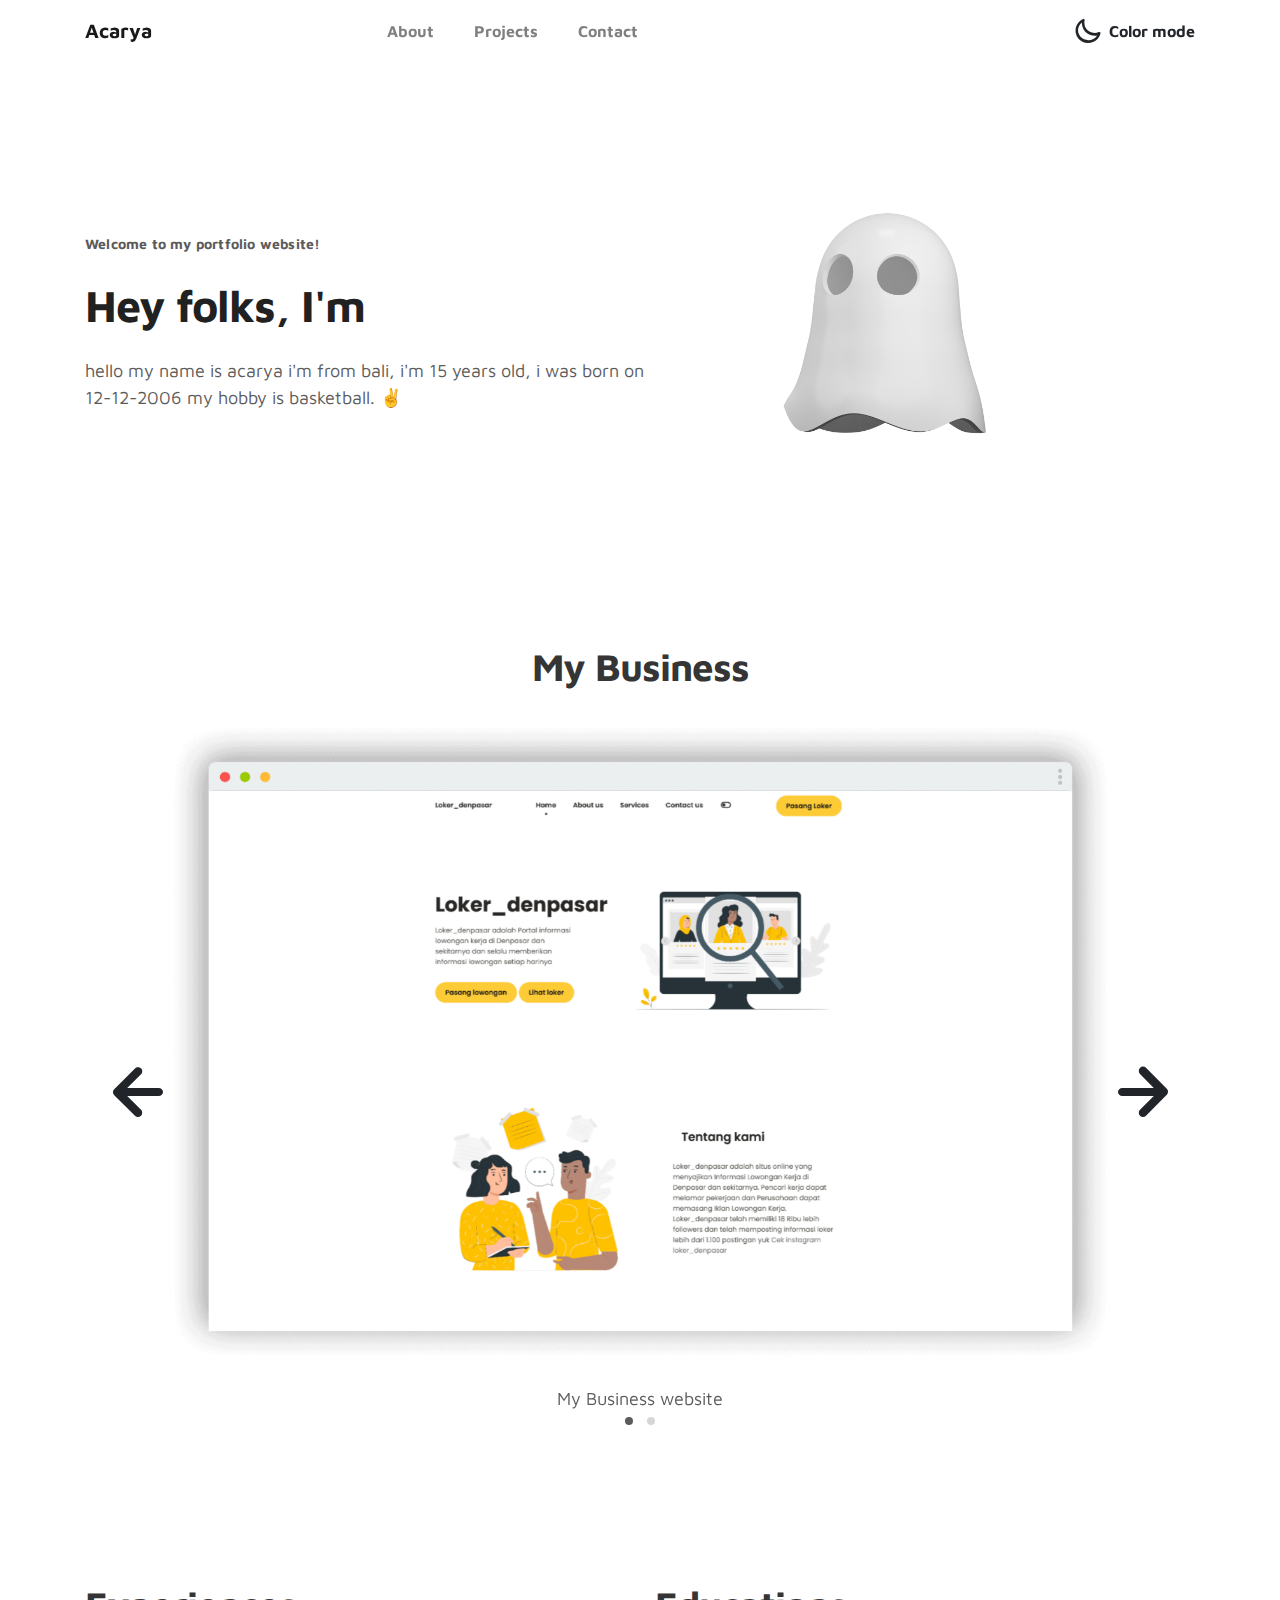
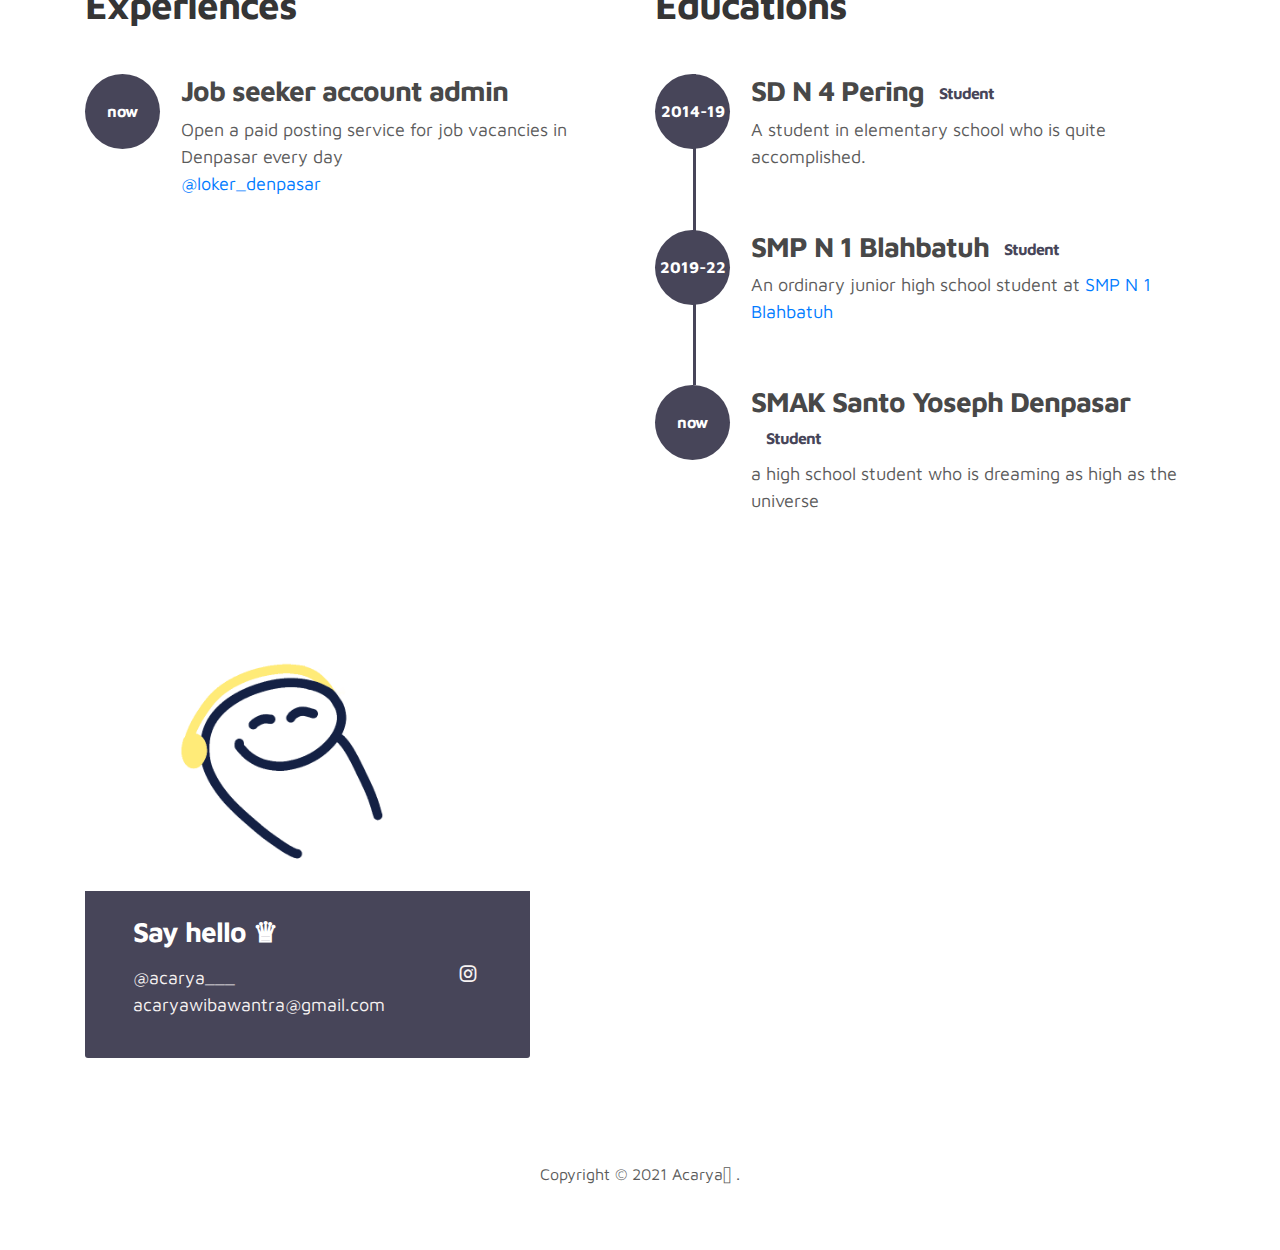
<file: personal-web.html>
<!doctype html>
<html lang="en">
  <head>
    <meta charset="utf-8">
    <meta name="viewport" content="width=device-width, initial-scale=1, shrink-to-fit=no">
    <meta name="description" content="hi i,m Acarya">
    <meta name="author" content="">

    <title>Acarya Wibawantra</title>

    <link rel="stylesheet" href="css/bootstrap.min.css">
    <link rel="stylesheet" href="css/unicons.css">
    <link rel="stylesheet" href="css/owl.carousel.min.css">
    <link rel="stylesheet" href="css/owl.theme.default.min.css">

    <!-- MAIN STYLE -->
    <link rel="stylesheet" href="css/tooplate-style.css">
    

  </head>
  <body>

    <!-- MENU -->
    <nav class="navbar navbar-expand-sm navbar-light">
        <div class="container">
            <a class="navbar-brand" href="index.html">Acarya</a>

            <button class="navbar-toggler" type="button" data-toggle="collapse" data-target="#navbarNav" aria-controls="navbarNav" aria-expanded="false"
                aria-label="Toggle navigation">
                <span class="navbar-toggler-icon"></span>
                <span class="navbar-toggler-icon"></span>
                <span class="navbar-toggler-icon"></span>
            </button>

            <div class="collapse navbar-collapse" id="navbarNav">
                <ul class="navbar-nav mx-auto">
                    <li class="nav-item">
                        <a href="#about" class="nav-link"><span data-hover="About">About</span></a>
                    </li>
                    <li class="nav-item">
                        <a href="#project" class="nav-link"><span data-hover="Projects">Projects</span></a>
                    </li>
                    <!-- <li class="nav-item">
                        <a href="#resume" class="nav-link"><span data-hover="Resume">Resume</span></a>
                    </li> -->
                    <li class="nav-item">
                        <a href="#contact" class="nav-link"><span data-hover="Contact">Contact </span></a>
                    </li>
                </ul>

                <ul class="navbar-nav ml-lg-auto">
                    <div class="ml-lg-4">
                      <div class="color-mode d-lg-flex justify-content-center align-items-center">
                        <i class="color-mode-icon"></i>
                        Color mode
                      </div>
                    </div>
                </ul>
            </div>
        </div>
    </nav>

    <!-- ABOUT -->
    <section class="about full-screen d-lg-flex justify-content-center align-items-center" id="about">
        <div class="container">
            <div class="row">
                
                <div class="col-lg-7 col-md-12 col-12 d-flex align-items-center">
                    <div class="about-text">
                        <small class="small-text">Welcome to <span class="mobile-block">my portfolio website!</span></small>
                        <h1 class="animated animated-text">
                            <span class="mr-2">Hey folks, I'm</span>
                                <div class="animated-info">
                                    <span class="animated-item">Acarya 👋</span>
                                    <span class="animated-item">Student ✍️</span>
                                    <span class="animated-item">15 years old ✌️</span>
                                </div>
                        </h1>

                        <p>hello my name is acarya i'm from bali, i'm 15 years old, i was born on <br>12-12-2006 my hobby is basketball. ✌️</p>
                        <div class="custom-btn-group mt-4">
                          <!-- <a href="#" class="btn mr-lg-2 custom-btn"><i class='uil uil-file-alt'></i> Download Resume</a>
                          <a href="#contact" class="btn custom-btn custom-btn-bg custom-btn-link">Get a free quote</a> -->
                        </div>
                    </div>
                </div>

                <div class="col-lg-5 col-md-12 col-12">
                    <div class="about-image">
                        <img src="images/ghost-img.png"  class="img-fluid" alt="svg image" width="270" height="450">
                        <div class="shadow"></div>
                    </div>
                </div>

               

            </div>
        </div>
    </section>

    <!-- PROJECTS -->
    <section class="project py-5" id="project">
        <div class="container">
                
                <div class="row">
                  <div class="col-lg-11 text-center mx-auto col-12">

                      <div class="col-lg-8 mx-auto">
                        <h2>My Business</h2>
                      </div>

                      <div class="owl-carousel owl-theme">
                        <!-- <div class="item">
                          <div class="project-info">
                            <a link href="https://lokerdenpasar.xyz">
                            <img src="images/project/Screen Shot 2021-11-08 at 22.25.57.png" class="img-fluid" alt="project image" 445 250>
                            <p>My first website</p>
                          </a>
                          </div>
                        </div>

                        <div class="item">
                          <div class="project-info">
                            <a link href="https://www.instagram.com/loker_denpasar/?hl=en">
                            <img src="images/project/Screen Shot 2021-11-09 at 12.03.12.png" class="img-fluid" alt="project image">
                            <p>Job seeker account admin and 3 other accounts</p>
                          </a>
                          </div>
                        </div> -->

                        <div class="item">
                          <div class="project-info">
                            <a link href="https://lokerdenpasar.pages.dev">
                             <img src="images/project/3.png" class="img-fluid" alt="project image">
                             <p>My Business website</p>
                            </a>
                          </div>
                        </div>

                        <div class="item">
                          <div class="project-info">
                            <a link href="https://www.instagram.com/loker_denpasar/?hl=en">
                             <img src="images/project/2.png" class="img-fluid" alt="project image">
                             <p>owner and admin</p>
                            </a>
                          </div>
                        </div>

                        <!-- <div class="item">
                          <div class="project-info">
                            <img src="images/project/project-image05.png" class="img-fluid" alt="project image">
                          </div>
                        </div>
                      </div> -->

                  </div>
                </div>
        </div>
    </section>

    <!-- FEATURES -->
    <section class="resume py-5 d-lg-flex justify-content-center align-items-center" id="resume">
        <div class="container">
            <div class="row">

                <div class="col-lg-6 col-12">
                  <h2 class="mb-4">Experiences</h2>

                    <div class="timeline">
                        <div class="timeline-wrapper">
                             <div class="timeline-yr">
                                  <span>now</span>
                             </div>
                             <div class="timeline-info">
                                  <h3><span>Job seeker account admin</span><small></small></h3>
                                  <p>Open a paid posting service for job vacancies in Denpasar every day <br> <a href="https://www.instagram.com/loker_denpasar/">@loker_denpasar</a></p>
                             </div>
                        </div>

                        <!-- <div class="timeline-wrapper">
                            <div class="timeline-yr">
                                <span>2018</span>
                            </div>
                            <div class="timeline-info">
                                <h3><span>UX Designer</span><small>Digital Ace</small></h3>
                                <p>Fusce rutrum augue id orci rhoncus molestie. Nunc auctor dignissim lacus vel iaculis.</p>
                            </div>
                        </div>

                        <div class="timeline-wrapper">
                            <div class="timeline-yr">
                                <span>2016</span>
                            </div>
                            <div class="timeline-info">
                                <h3><span>UI Freelancer</h3>
                                <p>Sed fringilla vitae enim sit amet cursus. Sed cursus dictum tortor quis pharetra. Pellentesque habitant morbi tristique senectus et netus et malesuada fames ac turpis egestas.</p>
                            </div>
                        </div>
                        
                        <div class="timeline-wrapper">
                            <div class="timeline-yr">
                                <span>2014</span>
                            </div>
                            <div class="timeline-info">
                                <h3><span>Junior Designer<small>Crafted Co.</small></h3>
                                <p>Cras scelerisque scelerisque condimentum. Nullam at volutpat mi. Nunc auctor ipsum eget magna consequat viverra.</p>
                            </div>
                        </div> -->

                    </div>
                </div>

                <div class="col-lg-6 col-12">
                  <h2 class="mb-4 mobile-mt-2">Educations</h2>

                    <div class="timeline">
                        <div class="timeline-wrapper">
                             <div class="timeline-yr">
                                  <span>2014-19</span>
                             </div>
                             <div class="timeline-info">
                                  <h3><span>SD N 4 Pering</span><small>Student</small></h3>
                                  <p>A student in elementary school who is quite accomplished.</p>
                             </div>
                        </div>

                        <div class="timeline-wrapper">
                            <div class="timeline-yr">
                                <span>2019-22</span>
                            </div>
                            <div class="timeline-info">
                                <h3><span>SMP N 1 Blahbatuh</span><small>Student</small></h3>
                                <p> An ordinary junior high school student at <a  href="https://smpn1blahbatuh.sch.id">SMP N 1 Blahbatuh</a> </p>
                            </div>
                        </div>
                        
                        <div class="timeline-wrapper">
                            <div class="timeline-yr">
                                <span>now</span>
                            </div>
                            <div class="timeline-info">
                                <h3><span>SMAK Santo Yoseph Denpasar</span><small>Student</small></h3>
                                <p>a high school student who is dreaming as high as the universe</p>
                            </div>
                        </div>
                        

                    </div>
                </div>
                
            </div>
        </div>
    </section>

    <!-- CONTACT -->
    <section class="contact py-5" id="contact">
      <div class="container">
        <div class="row">
          <!-- <div class="custom-btn-group mt-4">
            <a href="#" class="btn mr-lg-2 custom-btn"><i class='uil uil-file-alt'></i> Download Resume</a>
            <a href="#contact" class="btn custom-btn custom-btn-bg custom-btn-link">Get a free quote</a>
          </div> -->


          


          
          
          <div class="col-lg-5 mr-lg-5 col-12">
             <!-- <div class="google-map w-100">
              <iframe src="" width="400" height="300" frameborder="0" style="border:0" allowfullscreen></iframe>
            </div>  -->

            <!-- <video width="420" height="240" controls autoplay>
              <source src=”https://youtu.be/7ZzZq4sJRHA” type=video/hello>
              <source src="/images/animation/Animation 7 - 2021-11-27  14-41.mp4" type=video/mp4>
            </video> -->
            <!-- <video width="600" controls>
              <source src="./images/animation/Animation 7 - 2021-11-27  14-41.mp4" type="video/mp4">
              <source src="./images/animation/Animation 7 - 2021-11-27  14-41.mp4" type="video/ogg">
              Your browser does not support HTML video.
            </video> -->

           <!-- <div class="animation w-100">
            <video width="300" height="240" autoplay muted>
              <source src="./images/animation/Animation 7 - 2021-11-27  15-59.mp4" type="video/mp4">
              <source src="./images/animation/Animation 7 - 2021-11-27  15-59.mp4" type="video/ogg">
              Your browser does not support the video tag.
            </video>
            <p>refresh to play</p>
           </div> -->

           <img src="./images/animation/Image 4 - 2021-11-28  11-55.gif" class="img-fluid" alt="svg image">

          
              
              

            
            
            

            <div class="contact-info d-flex justify-content-between align-items-center py-4 px-lg-5">
                <div class="contact-info-item">
                  <h3 class="mb-3 text-white">Say hello ♛</h3>
                  <p class="footer-text mb-0"><a href="https://www.instagram.com/acarya___/">@acarya___</a></p> 
                  <p>acaryawibawantra@gmail.com</a></p>
                </div>

                <ul class="social-links">
                     <!-- <li><a href="#" class="uil uil-dribbble" data-toggle="tooltip" data-placement="left" title="Dribbble"></a></li> -->
                     <li><a href="https://www.instagram.com/acarya___/" class="uil uil-instagram" data-toggle="tooltip" data-placement="left" title="Instagram"></a></li> 
                    <!-- <li><a href="#" class="uil uil-youtube" data-toggle="tooltip" data-placement="left" title="Youtube"></a></li> -->
                </ul>
            </div>
          </div>  

           <!-- <div class="col-lg-6 col-12">
            <div class="contact-form">
              <h2 class="mb-4">Interested to work together? Let's talk</h2>

              <form action="" method="get">
                <div class="row">
                  <div class="col-lg-6 col-12">
                    <input type="text" class="form-control" name="name" placeholder="Your Name" id="name">
                  </div>

                  <div class="col-lg-6 col-12">
                    <input type="email" class="form-control" name="email" placeholder="Email" id="email">
                  </div>

                  <div class="col-12">
                    <textarea name="message" rows="6" class="form-control" id="message" placeholder="Message"></textarea>
                  </div>

                  <div class="ml-lg-auto col-lg-5 col-12">
                    <input type="submit" class="form-control submit-btn" value="Send Button">
                  </div>
                </div>
              </form>
            </div>
          </div> -->


          

        </div>
      </div>
    </section>

    <!-- FOOTER -->
     <footer class="footer py-5">
          <div class="container">
               <div class="row">

                    <div class="col-lg-12 col-12 ">                                
                        <p class="copyright-text text-center">Copyright &copy; 2021 Acarya𓀎  .</p>
                        <!-- <p class="copyright-text text-center">Designed by <a rel="nofollow" href="https://www.facebook.com/tooplate">Tooplate</a></p> -->
                    </div>
                    
               </div>
          </div>
     </footer>

    <script src="js/jquery-3.3.1.min.js"></script>
    <script src="js/popper.min.js"></script>
    <script src="js/bootstrap.min.js"></script>
    <script src="js/Headroom.js"></script>
    <script src="js/jQuery.headroom.js"></script>
    <script src="js/owl.carousel.min.js"></script>
    <script src="js/smoothscroll.js"></script>
    <script src="js/custom.js"></script>

  </body>
</html>
</file>
<file: css/unicons.css>
@font-face {
  font-family: 'unicons';
  src: url('../font/unicons.eot?42479262');
  src: url('../font/unicons.eot?42479262#iefix') format('embedded-opentype'),
       url('../font/unicons.woff2?42479262') format('woff2'),
       url('../font/unicons.woff?42479262') format('woff'),
       url('../font/unicons.ttf?42479262') format('truetype'),
       url('../font/unicons.svg?42479262#unicons') format('svg');
  font-weight: normal;
  font-style: normal;
}
/* Chrome hack: SVG is rendered more smooth in Windozze. 100% magic, uncomment if you need it. */
/* Note, that will break hinting! In other OS-es font will be not as sharp as it could be */
/*
@media screen and (-webkit-min-device-pixel-ratio:0) {
  @font-face {
    font-family: 'unicons';
    src: url('../font/unicons.svg?42479262#unicons') format('svg');
  }
}
*/
 
 [class^="uil-"]:before, [class*=" uil-"]:before {
  font-family: "unicons";
  font-style: normal;
  font-weight: normal;
  speak: none;
 
  display: inline-block;
  text-decoration: inherit;
  width: 1em;
  margin-right: .2em;
  text-align: center;
  /* opacity: .8; */
 
  /* For safety - reset parent styles, that can break glyph codes*/
  font-variant: normal;
  text-transform: none;
 
  /* fix buttons height, for twitter bootstrap */
  line-height: 1em;
 
  /* Animation center compensation - margins should be symmetric */
  /* remove if not needed */
  margin-left: .2em;
 
  /* you can be more comfortable with increased icons size */
  /* font-size: 120%; */
 
  /* Font smoothing. That was taken from TWBS */
  -webkit-font-smoothing: antialiased;
  -moz-osx-font-smoothing: grayscale;
 
  /* Uncomment for 3D effect */
  /* text-shadow: 1px 1px 1px rgba(127, 127, 127, 0.3); */
}
 
.uil-abacus:before { content: '\e800'; } /* '' */
.uil-accessible-icon-alt:before { content: '\e801'; } /* '' */
.uil-adjust-alt:before { content: '\e802'; } /* '' */
.uil-adjust-circle:before { content: '\e803'; } /* '' */
.uil-adjust-half:before { content: '\e804'; } /* '' */
.uil-adjust:before { content: '\e805'; } /* '' */
.uil-airplay:before { content: '\e806'; } /* '' */
.uil-align-alt:before { content: '\e807'; } /* '' */
.uil-align-center-alt:before { content: '\e808'; } /* '' */
.uil-align-center-h:before { content: '\e809'; } /* '' */
.uil-align-center-justify:before { content: '\e80a'; } /* '' */
.uil-align-center-v:before { content: '\e80b'; } /* '' */
.uil-align-center:before { content: '\e80c'; } /* '' */
.uil-align-justify:before { content: '\e80d'; } /* '' */
.uil-align-left-justify:before { content: '\e80e'; } /* '' */
.uil-align-left:before { content: '\e80f'; } /* '' */
.uil-align-letter-right:before { content: '\e810'; } /* '' */
.uil-align-right-justify:before { content: '\e811'; } /* '' */
.uil-align-right:before { content: '\e812'; } /* '' */
.uil-align:before { content: '\e813'; } /* '' */
.uil-ambulance:before { content: '\e814'; } /* '' */
.uil-analysis:before { content: '\e815'; } /* '' */
.uil-analytics:before { content: '\e816'; } /* '' */
.uil-anchor:before { content: '\e817'; } /* '' */
.uil-android-phone-slash:before { content: '\e818'; } /* '' */
.uil-angle-double-down:before { content: '\e819'; } /* '' */
.uil-angle-double-left:before { content: '\e81a'; } /* '' */
.uil-angle-double-right:before { content: '\e81b'; } /* '' */
.uil-angle-double-up:before { content: '\e81c'; } /* '' */
.uil-angle-down:before { content: '\e81d'; } /* '' */
.uil-angle-left:before { content: '\e81e'; } /* '' */
.uil-angle-right-b:before { content: '\e81f'; } /* '' */
.uil-angle-right:before { content: '\e820'; } /* '' */
.uil-angle-up:before { content: '\e821'; } /* '' */
.uil-annoyed-alt:before { content: '\e822'; } /* '' */
.uil-annoyed:before { content: '\e823'; } /* '' */
.uil-apps:before { content: '\e824'; } /* '' */
.uil-archive-alt:before { content: '\e825'; } /* '' */
.uil-archive:before { content: '\e826'; } /* '' */
.uil-arrow-break:before { content: '\e827'; } /* '' */
.uil-arrow-circle-down:before { content: '\e828'; } /* '' */
.uil-arrow-circle-left:before { content: '\e829'; } /* '' */
.uil-arrow-circle-right:before { content: '\e82a'; } /* '' */
.uil-arrow-circle-up:before { content: '\e82b'; } /* '' */
.uil-arrow-compress-h:before { content: '\e82c'; } /* '' */
.uil-arrow-down-left:before { content: '\e82d'; } /* '' */
.uil-arrow-down-right:before { content: '\e82e'; } /* '' */
.uil-arrow-down:before { content: '\e82f'; } /* '' */
.uil-arrow-from-right:before { content: '\e830'; } /* '' */
.uil-arrow-from-top:before { content: '\e831'; } /* '' */
.uil-arrow-growth:before { content: '\e832'; } /* '' */
.uil-arrow-left:before { content: '\e833'; } /* '' */
.uil-arrow-random:before { content: '\e834'; } /* '' */
.uil-arrow-resize-diagonal:before { content: '\e835'; } /* '' */
.uil-arrow-right:before { content: '\e836'; } /* '' */
.uil-arrow-to-bottom:before { content: '\e837'; } /* '' */
.uil-arrow-to-right:before { content: '\e838'; } /* '' */
.uil-arrow-up-left:before { content: '\e839'; } /* '' */
.uil-arrow-up-right:before { content: '\e83a'; } /* '' */
.uil-arrow-up:before { content: '\e83b'; } /* '' */
.uil-arrows-h-alt:before { content: '\e83c'; } /* '' */
.uil-arrows-h:before { content: '\e83d'; } /* '' */
.uil-arrows-left-down:before { content: '\e83e'; } /* '' */
.uil-arrows-maximize:before { content: '\e83f'; } /* '' */
.uil-arrows-merge:before { content: '\e840'; } /* '' */
.uil-arrows-resize-h:before { content: '\e841'; } /* '' */
.uil-arrows-resize-v:before { content: '\e842'; } /* '' */
.uil-arrows-resize:before { content: '\e843'; } /* '' */
.uil-arrows-right-down:before { content: '\e844'; } /* '' */
.uil-arrows-shrink-h:before { content: '\e845'; } /* '' */
.uil-arrows-shrink-v:before { content: '\e846'; } /* '' */
.uil-arrows-up-right:before { content: '\e847'; } /* '' */
.uil-arrows-v-alt:before { content: '\e848'; } /* '' */
.uil-arrows-v:before { content: '\e849'; } /* '' */
.uil-at:before { content: '\e84a'; } /* '' */
.uil-atm-card:before { content: '\e84b'; } /* '' */
.uil-atom:before { content: '\e84c'; } /* '' */
.uil-auto-flash:before { content: '\e84d'; } /* '' */
.uil-award-alt:before { content: '\e84e'; } /* '' */
.uil-award:before { content: '\e84f'; } /* '' */
.uil-baby-carriage:before { content: '\e850'; } /* '' */
.uil-backpack:before { content: '\e851'; } /* '' */
.uil-backspace:before { content: '\e852'; } /* '' */
.uil-backward:before { content: '\e853'; } /* '' */
.uil-bag-alt:before { content: '\e854'; } /* '' */
.uil-bag-slash:before { content: '\e855'; } /* '' */
.uil-bag:before { content: '\e856'; } /* '' */
.uil-ball:before { content: '\e857'; } /* '' */
.uil-ban:before { content: '\e858'; } /* '' */
.uil-bars:before { content: '\e859'; } /* '' */
.uil-basketball-hoop:before { content: '\e85a'; } /* '' */
.uil-basketball:before { content: '\e85b'; } /* '' */
.uil-battery-bolt:before { content: '\e85c'; } /* '' */
.uil-battery-empty:before { content: '\e85d'; } /* '' */
.uil-bed-double:before { content: '\e85e'; } /* '' */
.uil-bed:before { content: '\e85f'; } /* '' */
.uil-bell-school:before { content: '\e860'; } /* '' */
.uil-bell-slash:before { content: '\e861'; } /* '' */
.uil-bill:before { content: '\e862'; } /* '' */
.uil-bitcoin-circle:before { content: '\e863'; } /* '' */
.uil-bitcoin:before { content: '\e864'; } /* '' */
.uil-bluetooth-b:before { content: '\e865'; } /* '' */
.uil-bolt-alt:before { content: '\e866'; } /* '' */
.uil-bolt-slash:before { content: '\e867'; } /* '' */
.uil-bolt:before { content: '\e868'; } /* '' */
.uil-book-alt:before { content: '\e869'; } /* '' */
.uil-book-medical:before { content: '\e86a'; } /* '' */
.uil-book-open:before { content: '\e86b'; } /* '' */
.uil-book-reader:before { content: '\e86c'; } /* '' */
.uil-book:before { content: '\e86d'; } /* '' */
.uil-bookmark-full:before { content: '\e86e'; } /* '' */
.uil-bookmark:before { content: '\e86f'; } /* '' */
.uil-books:before { content: '\e870'; } /* '' */
.uil-boombox:before { content: '\e871'; } /* '' */
.uil-border-alt:before { content: '\e872'; } /* '' */
.uil-border-bottom:before { content: '\e873'; } /* '' */
.uil-border-clear:before { content: '\e874'; } /* '' */
.uil-border-horizontal:before { content: '\e875'; } /* '' */
.uil-border-inner:before { content: '\e876'; } /* '' */
.uil-border-left:before { content: '\e877'; } /* '' */
.uil-border-out:before { content: '\e878'; } /* '' */
.uil-border-right:before { content: '\e879'; } /* '' */
.uil-border-top:before { content: '\e87a'; } /* '' */
.uil-border-vertical:before { content: '\e87b'; } /* '' */
.uil-box:before { content: '\e87c'; } /* '' */
.uil-briefcase-alt:before { content: '\e87d'; } /* '' */
.uil-briefcase:before { content: '\e87e'; } /* '' */
.uil-bright:before { content: '\e87f'; } /* '' */
.uil-brightness-empty:before { content: '\e880'; } /* '' */
.uil-brightness-half:before { content: '\e881'; } /* '' */
.uil-brightness-low:before { content: '\e882'; } /* '' */
.uil-brightness-minus:before { content: '\e883'; } /* '' */
.uil-brightness-plus:before { content: '\e884'; } /* '' */
.uil-brightness:before { content: '\e885'; } /* '' */
.uil-bring-bottom:before { content: '\e886'; } /* '' */
.uil-bring-front:before { content: '\e887'; } /* '' */
.uil-brush-alt:before { content: '\e888'; } /* '' */
.uil-bug:before { content: '\e889'; } /* '' */
.uil-building:before { content: '\e88a'; } /* '' */
.uil-bullseye:before { content: '\e88b'; } /* '' */
.uil-bus-alt:before { content: '\e88c'; } /* '' */
.uil-bus-school:before { content: '\e88d'; } /* '' */
.uil-bus:before { content: '\e88e'; } /* '' */
.uil-calcualtor:before { content: '\e88f'; } /* '' */
.uil-calculator-alt:before { content: '\e890'; } /* '' */
.uil-calendar-alt:before { content: '\e891'; } /* '' */
.uil-calendar-slash:before { content: '\e892'; } /* '' */
.uil-calender:before { content: '\e893'; } /* '' */
.uil-calling:before { content: '\e894'; } /* '' */
.uil-camera-plus:before { content: '\e895'; } /* '' */
.uil-camera-slash:before { content: '\e896'; } /* '' */
.uil-camera:before { content: '\e897'; } /* '' */
.uil-cancel:before { content: '\e898'; } /* '' */
.uil-capsule:before { content: '\e899'; } /* '' */
.uil-capture:before { content: '\e89a'; } /* '' */
.uil-car-sideview:before { content: '\e89b'; } /* '' */
.uil-car-slash:before { content: '\e89c'; } /* '' */
.uil-car-wash:before { content: '\e89d'; } /* '' */
.uil-car:before { content: '\e89e'; } /* '' */
.uil-card-atm:before { content: '\e89f'; } /* '' */
.uil-caret-right:before { content: '\e8a0'; } /* '' */
.uil-cart:before { content: '\e8a1'; } /* '' */
.uil-cell:before { content: '\e8a2'; } /* '' */
.uil-celsius:before { content: '\e8a3'; } /* '' */
.uil-chart-bar-alt:before { content: '\e8a4'; } /* '' */
.uil-chart-bar:before { content: '\e8a5'; } /* '' */
.uil-chart-down:before { content: '\e8a6'; } /* '' */
.uil-chart-growth-alt:before { content: '\e8a7'; } /* '' */
.uil-chart-growth:before { content: '\e8a8'; } /* '' */
.uil-chart-line:before { content: '\e8a9'; } /* '' */
.uil-chart-pie-alt:before { content: '\e8aa'; } /* '' */
.uil-chart-pie:before { content: '\e8ab'; } /* '' */
.uil-chart:before { content: '\e8ac'; } /* '' */
.uil-chat-bubble-user:before { content: '\e8ad'; } /* '' */
.uil-chat-info:before { content: '\e8ae'; } /* '' */
.uil-chat:before { content: '\e8af'; } /* '' */
.uil-check-circle:before { content: '\e8b0'; } /* '' */
.uil-check-square:before { content: '\e8b1'; } /* '' */
.uil-check:before { content: '\e8b2'; } /* '' */
.uil-circle-layer:before { content: '\e8b3'; } /* '' */
.uil-circle:before { content: '\e8b4'; } /* '' */
.uil-circuit:before { content: '\e8b5'; } /* '' */
.uil-clapper-board:before { content: '\e8b6'; } /* '' */
.uil-clipboard-alt:before { content: '\e8b7'; } /* '' */
.uil-clipboard-blank:before { content: '\e8b8'; } /* '' */
.uil-clipboard-notes:before { content: '\e8b9'; } /* '' */
.uil-clipboard:before { content: '\e8ba'; } /* '' */
.uil-clock-eight:before { content: '\e8bb'; } /* '' */
.uil-clock-five:before { content: '\e8bc'; } /* '' */
.uil-clock-nine:before { content: '\e8bd'; } /* '' */
.uil-clock-seven:before { content: '\e8be'; } /* '' */
.uil-clock-ten:before { content: '\e8bf'; } /* '' */
.uil-clock-three:before { content: '\e8c0'; } /* '' */
.uil-clock-two:before { content: '\e8c1'; } /* '' */
.uil-clock:before { content: '\e8c2'; } /* '' */
.uil-closed-captioning:before { content: '\e8c3'; } /* '' */
.uil-cloud-block:before { content: '\e8c4'; } /* '' */
.uil-cloud-bookmark:before { content: '\e8c5'; } /* '' */
.uil-cloud-check:before { content: '\e8c6'; } /* '' */
.uil-cloud-computing:before { content: '\e8c7'; } /* '' */
.uil-cloud-data-connection:before { content: '\e8c8'; } /* '' */
.uil-cloud-database-tree:before { content: '\e8c9'; } /* '' */
.uil-cloud-download:before { content: '\e8ca'; } /* '' */
.uil-cloud-drizzle:before { content: '\e8cb'; } /* '' */
.uil-cloud-exclamation:before { content: '\e8cc'; } /* '' */
.uil-cloud-hail:before { content: '\e8cd'; } /* '' */
.uil-cloud-heart:before { content: '\e8ce'; } /* '' */
.uil-cloud-info:before { content: '\e8cf'; } /* '' */
.uil-cloud-lock:before { content: '\e8d0'; } /* '' */
.uil-cloud-meatball:before { content: '\e8d1'; } /* '' */
.uil-cloud-moon-hail:before { content: '\e8d2'; } /* '' */
.uil-cloud-moon-meatball:before { content: '\e8d3'; } /* '' */
.uil-cloud-moon-rain:before { content: '\e8d4'; } /* '' */
.uil-cloud-moon-showers:before { content: '\e8d5'; } /* '' */
.uil-cloud-moon:before { content: '\e8d6'; } /* '' */
.uil-cloud-question:before { content: '\e8d7'; } /* '' */
.uil-cloud-rain-sun:before { content: '\e8d8'; } /* '' */
.uil-cloud-rain:before { content: '\e8d9'; } /* '' */
.uil-cloud-redo:before { content: '\e8da'; } /* '' */
.uil-cloud-set:before { content: '\e8db'; } /* '' */
.uil-cloud-share:before { content: '\e8dc'; } /* '' */
.uil-cloud-shield:before { content: '\e8dd'; } /* '' */
.uil-cloud-showers-alt:before { content: '\e8de'; } /* '' */
.uil-cloud-showers-heavy:before { content: '\e8df'; } /* '' */
.uil-cloud-showers:before { content: '\e8e0'; } /* '' */
.uil-cloud-slash:before { content: '\e8e1'; } /* '' */
.uil-cloud-sun-hail:before { content: '\e8e2'; } /* '' */
.uil-cloud-sun-meatball:before { content: '\e8e3'; } /* '' */
.uil-cloud-sun-rain-alt:before { content: '\e8e4'; } /* '' */
.uil-cloud-sun-rain:before { content: '\e8e5'; } /* '' */
.uil-cloud-sun-tear:before { content: '\e8e6'; } /* '' */
.uil-cloud-sun:before { content: '\e8e7'; } /* '' */
.uil-cloud-times:before { content: '\e8e8'; } /* '' */
.uil-cloud-unlock:before { content: '\e8e9'; } /* '' */
.uil-cloud-upload:before { content: '\e8ea'; } /* '' */
.uil-cloud-wifi:before { content: '\e8eb'; } /* '' */
.uil-cloud-wind:before { content: '\e8ec'; } /* '' */
.uil-cloud:before { content: '\e8ed'; } /* '' */
.uil-clouds:before { content: '\e8ee'; } /* '' */
.uil-club:before { content: '\e8ef'; } /* '' */
.uil-code:before { content: '\e8f0'; } /* '' */
.uil-coffee:before { content: '\e8f1'; } /* '' */
.uil-cog:before { content: '\e8f2'; } /* '' */
.uil-coins:before { content: '\e8f3'; } /* '' */
.uil-columns:before { content: '\e8f4'; } /* '' */
.uil-comment-alt-block:before { content: '\e8f5'; } /* '' */
.uil-comment-alt-chart-lines:before { content: '\e8f6'; } /* '' */
.uil-comment-alt-check:before { content: '\e8f7'; } /* '' */
.uil-comment-alt-dots:before { content: '\e8f8'; } /* '' */
.uil-comment-alt-download:before { content: '\e8f9'; } /* '' */
.uil-comment-alt-edit:before { content: '\e8fa'; } /* '' */
.uil-comment-alt-exclamation:before { content: '\e8fb'; } /* '' */
.uil-comment-alt-heart:before { content: '\e8fc'; } /* '' */
.uil-comment-alt-image:before { content: '\e8fd'; } /* '' */
.uil-comment-alt-info:before { content: '\e8fe'; } /* '' */
.uil-comment-alt-lines:before { content: '\e8ff'; } /* '' */
.uil-comment-alt-lock:before { content: '\e900'; } /* '' */
.uil-comment-alt-medical:before { content: '\e901'; } /* '' */
.uil-comment-alt-message:before { content: '\e902'; } /* '' */
.uil-comment-alt-notes:before { content: '\e903'; } /* '' */
.uil-comment-alt-plus:before { content: '\e904'; } /* '' */
.uil-comment-alt-question:before { content: '\e905'; } /* '' */
.uil-comment-alt-redo:before { content: '\e906'; } /* '' */
.uil-comment-alt-search:before { content: '\e907'; } /* '' */
.uil-comment-alt-share:before { content: '\e908'; } /* '' */
.uil-comment-alt-shield:before { content: '\e909'; } /* '' */
.uil-comment-alt-upload:before { content: '\e90a'; } /* '' */
.uil-comment-alt-verify:before { content: '\e90b'; } /* '' */
.uil-comment-alt:before { content: '\e90c'; } /* '' */
.uil-comment-block:before { content: '\e90d'; } /* '' */
.uil-comment-chart-line:before { content: '\e90e'; } /* '' */
.uil-comment-check:before { content: '\e90f'; } /* '' */
.uil-comment-dots:before { content: '\e910'; } /* '' */
.uil-comment-download:before { content: '\e911'; } /* '' */
.uil-comment-edit:before { content: '\e912'; } /* '' */
.uil-comment-exclamation:before { content: '\e913'; } /* '' */
.uil-comment-heart:before { content: '\e914'; } /* '' */
.uil-comment-image:before { content: '\e915'; } /* '' */
.uil-comment-info-alt:before { content: '\e916'; } /* '' */
.uil-comment-info:before { content: '\e917'; } /* '' */
.uil-comment-lines:before { content: '\e918'; } /* '' */
.uil-comment-lock:before { content: '\e919'; } /* '' */
.uil-comment-medical:before { content: '\e91a'; } /* '' */
.uil-comment-message:before { content: '\e91b'; } /* '' */
.uil-comment-notes:before { content: '\e91c'; } /* '' */
.uil-comment-plus:before { content: '\e91d'; } /* '' */
.uil-comment-question:before { content: '\e91e'; } /* '' */
.uil-comment-redo:before { content: '\e91f'; } /* '' */
.uil-comment-search:before { content: '\e920'; } /* '' */
.uil-comment-share:before { content: '\e921'; } /* '' */
.uil-comment-shield:before { content: '\e922'; } /* '' */
.uil-comment-slash:before { content: '\e923'; } /* '' */
.uil-comment-upload:before { content: '\e924'; } /* '' */
.uil-comment-verify:before { content: '\e925'; } /* '' */
.uil-comment:before { content: '\e926'; } /* '' */
.uil-comments-alt:before { content: '\e927'; } /* '' */
.uil-comments:before { content: '\e928'; } /* '' */
.uil-commnet-alt-slash:before { content: '\e929'; } /* '' */
.uil-compact-disc:before { content: '\e92a'; } /* '' */
.uil-compass:before { content: '\e92b'; } /* '' */
.uil-compress-alt-left:before { content: '\e92c'; } /* '' */
.uil-compress-alt:before { content: '\e92d'; } /* '' */
.uil-compress-arrows:before { content: '\e92e'; } /* '' */
.uil-compress-lines:before { content: '\e92f'; } /* '' */
.uil-compress-point:before { content: '\e930'; } /* '' */
.uil-compress-v:before { content: '\e931'; } /* '' */
.uil-compress:before { content: '\e932'; } /* '' */
.uil-computer-mouse:before { content: '\e933'; } /* '' */
.uil-confused:before { content: '\e934'; } /* '' */
.uil-constructor:before { content: '\e935'; } /* '' */
.uil-copy-alt:before { content: '\e936'; } /* '' */
.uil-copy-landscape:before { content: '\e937'; } /* '' */
.uil-copy:before { content: '\e938'; } /* '' */
.uil-copyright:before { content: '\e939'; } /* '' */
.uil-corner-down-left:before { content: '\e93a'; } /* '' */
.uil-corner-down-right-alt:before { content: '\e93b'; } /* '' */
.uil-corner-down-right:before { content: '\e93c'; } /* '' */
.uil-corner-left-down:before { content: '\e93d'; } /* '' */
.uil-corner-right-down:before { content: '\e93e'; } /* '' */
.uil-corner-up-left-alt:before { content: '\e93f'; } /* '' */
.uil-corner-up-left:before { content: '\e940'; } /* '' */
.uil-corner-up-right-alt:before { content: '\e941'; } /* '' */
.uil-corner-up-right:before { content: '\e942'; } /* '' */
.uil-creative-commons-pd-alt:before { content: '\e943'; } /* '' */
.uil-creative-commons-pd:before { content: '\e944'; } /* '' */
.uil-crockery:before { content: '\e945'; } /* '' */
.uil-crop-alt-rotate-left:before { content: '\e946'; } /* '' */
.uil-crop-alt-rotate-right:before { content: '\e947'; } /* '' */
.uil-crop-alt:before { content: '\e948'; } /* '' */
.uil-crosshair-alt:before { content: '\e949'; } /* '' */
.uil-crosshair:before { content: '\e94a'; } /* '' */
.uil-crosshairs:before { content: '\e94b'; } /* '' */
.uil-cube:before { content: '\e94c'; } /* '' */
.uil-data-sharing:before { content: '\e94d'; } /* '' */
.uil-database-alt:before { content: '\e94e'; } /* '' */
.uil-database:before { content: '\e94f'; } /* '' */
.uil-desert:before { content: '\e950'; } /* '' */
.uil-desktop-alt-slash:before { content: '\e951'; } /* '' */
.uil-desktop-alt:before { content: '\e952'; } /* '' */
.uil-desktop-cloud-alt:before { content: '\e953'; } /* '' */
.uil-desktop-slash:before { content: '\e954'; } /* '' */
.uil-desktop:before { content: '\e955'; } /* '' */
.uil-dialpad-alt:before { content: '\e956'; } /* '' */
.uil-dialpad:before { content: '\e957'; } /* '' */
.uil-diamond:before { content: '\e958'; } /* '' */
.uil-diary-alt:before { content: '\e959'; } /* '' */
.uil-diary:before { content: '\e95a'; } /* '' */
.uil-dice-five:before { content: '\e95b'; } /* '' */
.uil-dice-four:before { content: '\e95c'; } /* '' */
.uil-dice-one:before { content: '\e95d'; } /* '' */
.uil-dice-six:before { content: '\e95e'; } /* '' */
.uil-dice-three:before { content: '\e95f'; } /* '' */
.uil-dice-two:before { content: '\e960'; } /* '' */
.uil-direction:before { content: '\e961'; } /* '' */
.uil-directions:before { content: '\e962'; } /* '' */
.uil-dizzy-meh:before { content: '\e963'; } /* '' */
.uil-dna:before { content: '\e964'; } /* '' */
.uil-document-layout-center:before { content: '\e965'; } /* '' */
.uil-document-layout-left:before { content: '\e966'; } /* '' */
.uil-document-layout-right:before { content: '\e967'; } /* '' */
.uil-document:before { content: '\e968'; } /* '' */
.uil-dollar-alt:before { content: '\e969'; } /* '' */
.uil-dollar-sign-alt:before { content: '\e96a'; } /* '' */
.uil-dollar-sign:before { content: '\e96b'; } /* '' */
.uil-down-arrow:before { content: '\e96c'; } /* '' */
.uil-download-alt:before { content: '\e96d'; } /* '' */
.uil-dribbble:before { content: '\e96e'; } /* '' */
.uil-drill:before { content: '\e96f'; } /* '' */
.uil-dropbox:before { content: '\e970'; } /* '' */
.uil-dumbbell:before { content: '\e971'; } /* '' */
.uil-edit-alt:before { content: '\e972'; } /* '' */
.uil-edit:before { content: '\e973'; } /* '' */
.uil-ellipsis-h:before { content: '\e974'; } /* '' */
.uil-ellipsis-v:before { content: '\e975'; } /* '' */
.uil-emoji:before { content: '\e976'; } /* '' */
.uil-enter:before { content: '\e977'; } /* '' */
.uil-entry:before { content: '\e978'; } /* '' */
.uil-envelope-add:before { content: '\e979'; } /* '' */
.uil-envelope-alt:before { content: '\e97a'; } /* '' */
.uil-envelope-block:before { content: '\e97b'; } /* '' */
.uil-envelope-bookmark:before { content: '\e97c'; } /* '' */
.uil-envelope-check:before { content: '\e97d'; } /* '' */
.uil-envelope-download-alt:before { content: '\e97e'; } /* '' */
.uil-envelope-download:before { content: '\e97f'; } /* '' */
.uil-envelope-edit:before { content: '\e980'; } /* '' */
.uil-envelope-exclamation:before { content: '\e981'; } /* '' */
.uil-envelope-heart:before { content: '\e982'; } /* '' */
.uil-envelope-info:before { content: '\e983'; } /* '' */
.uil-envelope-lock:before { content: '\e984'; } /* '' */
.uil-envelope-minus:before { content: '\e985'; } /* '' */
.uil-envelope-open:before { content: '\e986'; } /* '' */
.uil-envelope-question:before { content: '\e987'; } /* '' */
.uil-envelope-receive:before { content: '\e988'; } /* '' */
.uil-envelope-redo:before { content: '\e989'; } /* '' */
.uil-envelope-search:before { content: '\e98a'; } /* '' */
.uil-envelope-send:before { content: '\e98b'; } /* '' */
.uil-envelope-share:before { content: '\e98c'; } /* '' */
.uil-envelope-shield:before { content: '\e98d'; } /* '' */
.uil-envelope-star:before { content: '\e98e'; } /* '' */
.uil-envelope-times:before { content: '\e98f'; } /* '' */
.uil-envelope-upload-alt:before { content: '\e990'; } /* '' */
.uil-envelope-upload:before { content: '\e991'; } /* '' */
.uil-envelope:before { content: '\e992'; } /* '' */
.uil-envelopes:before { content: '\e993'; } /* '' */
.uil-equal-circle:before { content: '\e994'; } /* '' */
.uil-euro-circle:before { content: '\e995'; } /* '' */
.uil-euro:before { content: '\e996'; } /* '' */
.uil-exchange-alt:before { content: '\e997'; } /* '' */
.uil-exchange:before { content: '\e998'; } /* '' */
.uil-exclamation-circle:before { content: '\e999'; } /* '' */
.uil-exclamation-octagon:before { content: '\e99a'; } /* '' */
.uil-exclamation-triangle:before { content: '\e99b'; } /* '' */
.uil-exclude:before { content: '\e99c'; } /* '' */
.uil-exit:before { content: '\e99d'; } /* '' */
.uil-expand-alt:before { content: '\e99e'; } /* '' */
.uil-expand-arrows-alt:before { content: '\e99f'; } /* '' */
.uil-expand-arrows:before { content: '\e9a0'; } /* '' */
.uil-expand-from-corner:before { content: '\e9a1'; } /* '' */
.uil-expand-left:before { content: '\e9a2'; } /* '' */
.uil-export:before { content: '\e9a3'; } /* '' */
.uil-exposure-alt:before { content: '\e9a4'; } /* '' */
.uil-exposure-increase:before { content: '\e9a5'; } /* '' */
.uil-external-link-alt:before { content: '\e9a6'; } /* '' */
.uil-eye-slash:before { content: '\e9a7'; } /* '' */
.uil-eye:before { content: '\e9a8'; } /* '' */
.uil-facebook:before { content: '\e9a9'; } /* '' */
.uil-fahrenheit:before { content: '\e9aa'; } /* '' */
.uil-fast-mail-alt:before { content: '\e9ab'; } /* '' */
.uil-fast-mail:before { content: '\e9ac'; } /* '' */
.uil-favorite:before { content: '\e9ad'; } /* '' */
.uil-feedback:before { content: '\e9ae'; } /* '' */
.uil-file-alt:before { content: '\e9af'; } /* '' */
.uil-file-blank:before { content: '\e9b0'; } /* '' */
.uil-file-block-alt:before { content: '\e9b1'; } /* '' */
.uil-file-bookmark-alt:before { content: '\e9b2'; } /* '' */
.uil-file-check-alt:before { content: '\e9b3'; } /* '' */
.uil-file-check:before { content: '\e9b4'; } /* '' */
.uil-file-contract-dollar:before { content: '\e9b5'; } /* '' */
.uil-file-copy-alt:before { content: '\e9b6'; } /* '' */
.uil-file-download-alt:before { content: '\e9b7'; } /* '' */
.uil-file-download:before { content: '\e9b8'; } /* '' */
.uil-file-edit-alt:before { content: '\e9b9'; } /* '' */
.uil-file-exclamation-alt:before { content: '\e9ba'; } /* '' */
.uil-file-exclamation:before { content: '\e9bb'; } /* '' */
.uil-file-heart:before { content: '\e9bc'; } /* '' */
.uil-file-info-alt:before { content: '\e9bd'; } /* '' */
.uil-file-landscape-alt:before { content: '\e9be'; } /* '' */
.uil-file-landscape:before { content: '\e9bf'; } /* '' */
.uil-file-lanscape-slash:before { content: '\e9c0'; } /* '' */
.uil-file-lock-alt:before { content: '\e9c1'; } /* '' */
.uil-file-medical-alt:before { content: '\e9c2'; } /* '' */
.uil-file-medical:before { content: '\e9c3'; } /* '' */
.uil-file-minus-alt:before { content: '\e9c4'; } /* '' */
.uil-file-minus:before { content: '\e9c5'; } /* '' */
.uil-file-network:before { content: '\e9c6'; } /* '' */
.uil-file-plus-alt:before { content: '\e9c7'; } /* '' */
.uil-file-plus:before { content: '\e9c8'; } /* '' */
.uil-file-question-alt:before { content: '\e9c9'; } /* '' */
.uil-file-question:before { content: '\e9ca'; } /* '' */
.uil-file-redo-alt:before { content: '\e9cb'; } /* '' */
.uil-file-search-alt:before { content: '\e9cc'; } /* '' */
.uil-file-share-alt:before { content: '\e9cd'; } /* '' */
.uil-file-shield-alt:before { content: '\e9ce'; } /* '' */
.uil-file-slash:before { content: '\e9cf'; } /* '' */
.uil-file-times-alt:before { content: '\e9d0'; } /* '' */
.uil-file-times:before { content: '\e9d1'; } /* '' */
.uil-file-upload-alt:before { content: '\e9d2'; } /* '' */
.uil-file-upload:before { content: '\e9d3'; } /* '' */
.uil-file:before { content: '\e9d4'; } /* '' */
.uil-files-landscapes-alt:before { content: '\e9d5'; } /* '' */
.uil-files-landscapes:before { content: '\e9d6'; } /* '' */
.uil-film:before { content: '\e9d7'; } /* '' */
.uil-filter-slash:before { content: '\e9d8'; } /* '' */
.uil-filter:before { content: '\e9d9'; } /* '' */
.uil-flask-potion:before { content: '\e9da'; } /* '' */
.uil-flask:before { content: '\e9db'; } /* '' */
.uil-flip-h-alt:before { content: '\e9dc'; } /* '' */
.uil-flip-h:before { content: '\e9dd'; } /* '' */
.uil-flip-v-alt:before { content: '\e9de'; } /* '' */
.uil-flip-v:before { content: '\e9df'; } /* '' */
.uil-flower:before { content: '\e9e0'; } /* '' */
.uil-focus-add:before { content: '\e9e1'; } /* '' */
.uil-focus-target:before { content: '\e9e2'; } /* '' */
.uil-focus:before { content: '\e9e3'; } /* '' */
.uil-folder-check:before { content: '\e9e4'; } /* '' */
.uil-folder-download:before { content: '\e9e5'; } /* '' */
.uil-folder-exclamation:before { content: '\e9e6'; } /* '' */
.uil-folder-heart:before { content: '\e9e7'; } /* '' */
.uil-folder-info:before { content: '\e9e8'; } /* '' */
.uil-folder-lock:before { content: '\e9e9'; } /* '' */
.uil-folder-medical:before { content: '\e9ea'; } /* '' */
.uil-folder-minus:before { content: '\e9eb'; } /* '' */
.uil-folder-network:before { content: '\e9ec'; } /* '' */
.uil-folder-plus:before { content: '\e9ed'; } /* '' */
.uil-folder-question:before { content: '\e9ee'; } /* '' */
.uil-folder-slash:before { content: '\e9ef'; } /* '' */
.uil-folder-times:before { content: '\e9f0'; } /* '' */
.uil-folder-upload:before { content: '\e9f1'; } /* '' */
.uil-folder:before { content: '\e9f2'; } /* '' */
.uil-food:before { content: '\e9f3'; } /* '' */
.uil-football-american:before { content: '\e9f4'; } /* '' */
.uil-football-ball:before { content: '\e9f5'; } /* '' */
.uil-football:before { content: '\e9f6'; } /* '' */
.uil-forecastcloud-moon-tear:before { content: '\e9f7'; } /* '' */
.uil-forwaded-call:before { content: '\e9f8'; } /* '' */
.uil-forward:before { content: '\e9f9'; } /* '' */
.uil-frown:before { content: '\e9fa'; } /* '' */
.uil-game-structure:before { content: '\e9fb'; } /* '' */
.uil-game:before { content: '\e9fc'; } /* '' */
.uil-gift:before { content: '\e9fd'; } /* '' */
.uil-glass-martini-alt-slash:before { content: '\e9fe'; } /* '' */
.uil-glass-martini-alt:before { content: '\e9ff'; } /* '' */
.uil-glass-martini:before { content: '\ea00'; } /* '' */
.uil-glass-tea:before { content: '\ea01'; } /* '' */
.uil-glass:before { content: '\ea02'; } /* '' */
.uil-globe:before { content: '\ea03'; } /* '' */
.uil-gold:before { content: '\ea04'; } /* '' */
.uil-google-drive:before { content: '\ea05'; } /* '' */
.uil-graduation-hat:before { content: '\ea06'; } /* '' */
.uil-graph-bar:before { content: '\ea07'; } /* '' */
.uil-grid:before { content: '\ea08'; } /* '' */
.uil-grids:before { content: '\ea09'; } /* '' */
.uil-grin-tongue-wink-alt:before { content: '\ea0a'; } /* '' */
.uil-grin-tongue-wink:before { content: '\ea0b'; } /* '' */
.uil-grin:before { content: '\ea0c'; } /* '' */
.uil-grip-horizontal-line:before { content: '\ea0d'; } /* '' */
.uil-hdd:before { content: '\ea0e'; } /* '' */
.uil-headphones-alt:before { content: '\ea0f'; } /* '' */
.uil-headphones:before { content: '\ea10'; } /* '' */
.uil-heart-alt:before { content: '\ea11'; } /* '' */
.uil-heart-medical:before { content: '\ea12'; } /* '' */
.uil-heart-rate:before { content: '\ea13'; } /* '' */
.uil-heart-sign:before { content: '\ea14'; } /* '' */
.uil-heart:before { content: '\ea15'; } /* '' */
.uil-heartbeat:before { content: '\ea16'; } /* '' */
.uil-history-alt:before { content: '\ea17'; } /* '' */
.uil-history:before { content: '\ea18'; } /* '' */
.uil-home-alt:before { content: '\ea19'; } /* '' */
.uil-home:before { content: '\ea1a'; } /* '' */
.uil-horizontal-align-center:before { content: '\ea1b'; } /* '' */
.uil-horizontal-align-left:before { content: '\ea1c'; } /* '' */
.uil-horizontal-align-right:before { content: '\ea1d'; } /* '' */
.uil-horizontal-distribution-center:before { content: '\ea1e'; } /* '' */
.uil-horizontal-distribution-left:before { content: '\ea1f'; } /* '' */
.uil-horizontal-distribution-right:before { content: '\ea20'; } /* '' */
.uil-hunting:before { content: '\ea21'; } /* '' */
.uil-image-alt-slash:before { content: '\ea22'; } /* '' */
.uil-image-block:before { content: '\ea23'; } /* '' */
.uil-image-broken:before { content: '\ea24'; } /* '' */
.uil-image-check:before { content: '\ea25'; } /* '' */
.uil-image-download:before { content: '\ea26'; } /* '' */
.uil-image-edit:before { content: '\ea27'; } /* '' */
.uil-image-lock:before { content: '\ea28'; } /* '' */
.uil-image-minus:before { content: '\ea29'; } /* '' */
.uil-image-plus:before { content: '\ea2a'; } /* '' */
.uil-image-question:before { content: '\ea2b'; } /* '' */
.uil-image-redo:before { content: '\ea2c'; } /* '' */
.uil-image-resize-landscape:before { content: '\ea2d'; } /* '' */
.uil-image-resize-square:before { content: '\ea2e'; } /* '' */
.uil-image-search:before { content: '\ea2f'; } /* '' */
.uil-image-share:before { content: '\ea30'; } /* '' */
.uil-image-shield:before { content: '\ea31'; } /* '' */
.uil-image-slash:before { content: '\ea32'; } /* '' */
.uil-image-times:before { content: '\ea33'; } /* '' */
.uil-image-upload:before { content: '\ea34'; } /* '' */
.uil-image-v:before { content: '\ea35'; } /* '' */
.uil-image:before { content: '\ea36'; } /* '' */
.uil-images:before { content: '\ea37'; } /* '' */
.uil-incoming-call:before { content: '\ea38'; } /* '' */
.uil-info-circle:before { content: '\ea39'; } /* '' */
.uil-instagram:before { content: '\ea3a'; } /* '' */
.uil-invoice:before { content: '\ea3b'; } /* '' */
.uil-jackhammer:before { content: '\ea3c'; } /* '' */
.uil-kayak:before { content: '\ea3d'; } /* '' */
.uil-key-skeleton-alt:before { content: '\ea3e'; } /* '' */
.uil-key-skeleton:before { content: '\ea3f'; } /* '' */
.uil-keyboard-alt:before { content: '\ea40'; } /* '' */
.uil-keyboard-hide:before { content: '\ea41'; } /* '' */
.uil-keyboard-show:before { content: '\ea42'; } /* '' */
.uil-keyboard:before { content: '\ea43'; } /* '' */
.uil-keyhole-circle:before { content: '\ea44'; } /* '' */
.uil-keyhole-square-full:before { content: '\ea45'; } /* '' */
.uil-keyhole-square:before { content: '\ea46'; } /* '' */
.uil-kid:before { content: '\ea47'; } /* '' */
.uil-label-alt:before { content: '\ea48'; } /* '' */
.uil-label:before { content: '\ea49'; } /* '' */
.uil-lamp:before { content: '\ea4a'; } /* '' */
.uil-laptop-cloud:before { content: '\ea4b'; } /* '' */
.uil-laptop:before { content: '\ea4c'; } /* '' */
.uil-laughing:before { content: '\ea4d'; } /* '' */
.uil-layer-group-slash:before { content: '\ea4e'; } /* '' */
.uil-layer-group:before { content: '\ea4f'; } /* '' */
.uil-layers-alt:before { content: '\ea50'; } /* '' */
.uil-layers-slash:before { content: '\ea51'; } /* '' */
.uil-layers:before { content: '\ea52'; } /* '' */
.uil-left-arrow-from-left:before { content: '\ea53'; } /* '' */
.uil-left-arrow-to-left:before { content: '\ea54'; } /* '' */
.uil-left-indent-alt:before { content: '\ea55'; } /* '' */
.uil-left-indent:before { content: '\ea56'; } /* '' */
.uil-life-ring:before { content: '\ea57'; } /* '' */
.uil-lightbulb-alt:before { content: '\ea58'; } /* '' */
.uil-lightbulb:before { content: '\ea59'; } /* '' */
.uil-line-alt:before { content: '\ea5a'; } /* '' */
.uil-line-spacing:before { content: '\ea5b'; } /* '' */
.uil-link-alt:before { content: '\ea5c'; } /* '' */
.uil-link-broken:before { content: '\ea5d'; } /* '' */
.uil-link-h:before { content: '\ea5e'; } /* '' */
.uil-link:before { content: '\ea5f'; } /* '' */
.uil-list-ui-alt:before { content: '\ea60'; } /* '' */
.uil-list-ul:before { content: '\ea61'; } /* '' */
.uil-location-arrow-alt:before { content: '\ea62'; } /* '' */
.uil-location-arrow:before { content: '\ea63'; } /* '' */
.uil-location-pin-alt:before { content: '\ea64'; } /* '' */
.uil-location-point:before { content: '\ea65'; } /* '' */
.uil-location:before { content: '\ea66'; } /* '' */
.uil-lock-access:before { content: '\ea67'; } /* '' */
.uil-lock-alt:before { content: '\ea68'; } /* '' */
.uil-lock-open-alt:before { content: '\ea69'; } /* '' */
.uil-lock-slash:before { content: '\ea6a'; } /* '' */
.uil-lock:before { content: '\ea6b'; } /* '' */
.uil-mailbox-alt:before { content: '\ea6c'; } /* '' */
.uil-mailbox:before { content: '\ea6d'; } /* '' */
.uil-map-marker-alt:before { content: '\ea6e'; } /* '' */
.uil-map-marker-edit:before { content: '\ea6f'; } /* '' */
.uil-map-marker-info:before { content: '\ea70'; } /* '' */
.uil-map-marker-minus:before { content: '\ea71'; } /* '' */
.uil-map-marker-plus:before { content: '\ea72'; } /* '' */
.uil-map-marker-question:before { content: '\ea73'; } /* '' */
.uil-map-marker-shield:before { content: '\ea74'; } /* '' */
.uil-map-marker-slash:before { content: '\ea75'; } /* '' */
.uil-map-marker:before { content: '\ea76'; } /* '' */
.uil-map-pin-alt:before { content: '\ea77'; } /* '' */
.uil-map-pin:before { content: '\ea78'; } /* '' */
.uil-map:before { content: '\ea79'; } /* '' */
.uil-mars:before { content: '\ea7a'; } /* '' */
.uil-maximize-left:before { content: '\ea7b'; } /* '' */
.uil-medal:before { content: '\ea7c'; } /* '' */
.uil-medical-drip:before { content: '\ea7d'; } /* '' */
.uil-medical-square-full:before { content: '\ea7e'; } /* '' */
.uil-medical-square:before { content: '\ea7f'; } /* '' */
.uil-medical:before { content: '\ea80'; } /* '' */
.uil-medkit:before { content: '\ea81'; } /* '' */
.uil-meeting-board:before { content: '\ea82'; } /* '' */
.uil-meh-alt:before { content: '\ea83'; } /* '' */
.uil-meh-closed-eye:before { content: '\ea84'; } /* '' */
.uil-meh:before { content: '\ea85'; } /* '' */
.uil-message:before { content: '\ea86'; } /* '' */
.uil-microphone-slash:before { content: '\ea87'; } /* '' */
.uil-microphone:before { content: '\ea88'; } /* '' */
.uil-minus-circle:before { content: '\ea89'; } /* '' */
.uil-minus-path:before { content: '\ea8a'; } /* '' */
.uil-minus-square-full:before { content: '\ea8b'; } /* '' */
.uil-minus-square:before { content: '\ea8c'; } /* '' */
.uil-minus:before { content: '\ea8d'; } /* '' */
.uil-missed-call:before { content: '\ea8e'; } /* '' */
.uil-mobey-bill-slash:before { content: '\ea8f'; } /* '' */
.uil-mobile-android-alt:before { content: '\ea90'; } /* '' */
.uil-mobile-android:before { content: '\ea91'; } /* '' */
.uil-mobile-vibrate:before { content: '\ea92'; } /* '' */
.uil-modem:before { content: '\ea93'; } /* '' */
.uil-money-bill-stack:before { content: '\ea94'; } /* '' */
.uil-money-bill:before { content: '\ea95'; } /* '' */
.uil-money-insert:before { content: '\ea96'; } /* '' */
.uil-money-stack:before { content: '\ea97'; } /* '' */
.uil-money-withdraw:before { content: '\ea98'; } /* '' */
.uil-money-withdrawal:before { content: '\ea99'; } /* '' */
.uil-moneybag-alt:before { content: '\ea9a'; } /* '' */
.uil-moneybag:before { content: '\ea9b'; } /* '' */
.uil-monitor-heart-rate:before { content: '\ea9c'; } /* '' */
.uil-monitor:before { content: '\ea9d'; } /* '' */
.uil-moon-eclipse:before { content: '\ea9e'; } /* '' */
.uil-moon:before { content: '\ea9f'; } /* '' */
.uil-moonset:before { content: '\eaa0'; } /* '' */
.uil-mountains-sun:before { content: '\eaa1'; } /* '' */
.uil-mountains:before { content: '\eaa2'; } /* '' */
.uil-mouse-alt:before { content: '\eaa3'; } /* '' */
.uil-mouse:before { content: '\eaa4'; } /* '' */
.uil-multiply:before { content: '\eaa5'; } /* '' */
.uil-music-note:before { content: '\eaa6'; } /* '' */
.uil-music-tune-slash:before { content: '\eaa7'; } /* '' */
.uil-music:before { content: '\eaa8'; } /* '' */
.uil-n-a:before { content: '\eaa9'; } /* '' */
.uil-navigator:before { content: '\eaaa'; } /* '' */
.uil-nerd:before { content: '\eaab'; } /* '' */
.uil-newspaper:before { content: '\eaac'; } /* '' */
.uil-ninja:before { content: '\eaad'; } /* '' */
.uil-no-entry:before { content: '\eaae'; } /* '' */
.uil-notebooks:before { content: '\eaaf'; } /* '' */
.uil-notes:before { content: '\eab0'; } /* '' */
.uil-object-group:before { content: '\eab1'; } /* '' */
.uil-object-ungroup:before { content: '\eab2'; } /* '' */
.uil-octagon:before { content: '\eab3'; } /* '' */
.uil-outgoing-call:before { content: '\eab4'; } /* '' */
.uil-package:before { content: '\eab5'; } /* '' */
.uil-padlock:before { content: '\eab6'; } /* '' */
.uil-paint-tool:before { content: '\eab7'; } /* '' */
.uil-panorama-h-alt:before { content: '\eab8'; } /* '' */
.uil-panorama-h:before { content: '\eab9'; } /* '' */
.uil-panorama-v:before { content: '\eaba'; } /* '' */
.uil-paperclip:before { content: '\eabb'; } /* '' */
.uil-paragraph:before { content: '\eabc'; } /* '' */
.uil-parcel:before { content: '\eabd'; } /* '' */
.uil-parking-square:before { content: '\eabe'; } /* '' */
.uil-pathfinder-unite:before { content: '\eabf'; } /* '' */
.uil-pathfinder:before { content: '\eac0'; } /* '' */
.uil-pause-circle:before { content: '\eac1'; } /* '' */
.uil-pause:before { content: '\eac2'; } /* '' */
.uil-pen:before { content: '\eac3'; } /* '' */
.uil-pentagon:before { content: '\eac4'; } /* '' */
.uil-phone-alt:before { content: '\eac5'; } /* '' */
.uil-phone-pause:before { content: '\eac6'; } /* '' */
.uil-phone-slash:before { content: '\eac7'; } /* '' */
.uil-phone-times:before { content: '\eac8'; } /* '' */
.uil-phone-volume:before { content: '\eac9'; } /* '' */
.uil-phone:before { content: '\eaca'; } /* '' */
.uil-picture:before { content: '\eacb'; } /* '' */
.uil-plane-arrival:before { content: '\eacc'; } /* '' */
.uil-plane-departure:before { content: '\eacd'; } /* '' */
.uil-plane-fly:before { content: '\eace'; } /* '' */
.uil-plane:before { content: '\eacf'; } /* '' */
.uil-play-circle:before { content: '\ead0'; } /* '' */
.uil-play:before { content: '\ead1'; } /* '' */
.uil-plug:before { content: '\ead2'; } /* '' */
.uil-plus-circle:before { content: '\ead3'; } /* '' */
.uil-plus-square:before { content: '\ead4'; } /* '' */
.uil-plus:before { content: '\ead5'; } /* '' */
.uil-podium:before { content: '\ead6'; } /* '' */
.uil-polygon:before { content: '\ead7'; } /* '' */
.uil-post-stamp:before { content: '\ead8'; } /* '' */
.uil-postcard:before { content: '\ead9'; } /* '' */
.uil-pound-circle:before { content: '\eada'; } /* '' */
.uil-pound:before { content: '\eadb'; } /* '' */
.uil-power:before { content: '\eadc'; } /* '' */
.uil-prescription-bottle:before { content: '\eadd'; } /* '' */
.uil-presentation-check:before { content: '\eade'; } /* '' */
.uil-presentation-edit:before { content: '\eadf'; } /* '' */
.uil-presentation-line:before { content: '\eae0'; } /* '' */
.uil-presentation-lines-alt:before { content: '\eae1'; } /* '' */
.uil-presentation-minus:before { content: '\eae2'; } /* '' */
.uil-presentation-play:before { content: '\eae3'; } /* '' */
.uil-presentation-plus:before { content: '\eae4'; } /* '' */
.uil-presentation-times:before { content: '\eae5'; } /* '' */
.uil-presentation:before { content: '\eae6'; } /* '' */
.uil-previous:before { content: '\eae7'; } /* '' */
.uil-pricetag-alt:before { content: '\eae8'; } /* '' */
.uil-print-slash:before { content: '\eae9'; } /* '' */
.uil-print:before { content: '\eaea'; } /* '' */
.uil-processor:before { content: '\eaeb'; } /* '' */
.uil-pump:before { content: '\eaec'; } /* '' */
.uil-puzzle-piece:before { content: '\eaed'; } /* '' */
.uil-question-circle:before { content: '\eaee'; } /* '' */
.uil-rainbow:before { content: '\eaef'; } /* '' */
.uil-raindrops-alt:before { content: '\eaf0'; } /* '' */
.uil-raindrops:before { content: '\eaf1'; } /* '' */
.uil-receipt-alt:before { content: '\eaf2'; } /* '' */
.uil-receipt:before { content: '\eaf3'; } /* '' */
.uil-record-audio:before { content: '\eaf4'; } /* '' */
.uil-redo:before { content: '\eaf5'; } /* '' */
.uil-refresh:before { content: '\eaf6'; } /* '' */
.uil-registered:before { content: '\eaf7'; } /* '' */
.uil-repeat:before { content: '\eaf8'; } /* '' */
.uil-restaurant:before { content: '\eaf9'; } /* '' */
.uil-right-indent-alt:before { content: '\eafa'; } /* '' */
.uil-rope-way:before { content: '\eafb'; } /* '' */
.uil-rotate-360:before { content: '\eafc'; } /* '' */
.uil-rss-alt:before { content: '\eafd'; } /* '' */
.uil-rss-interface:before { content: '\eafe'; } /* '' */
.uil-rss:before { content: '\eaff'; } /* '' */
.uil-ruler-combined:before { content: '\eb00'; } /* '' */
.uil-ruler:before { content: '\eb01'; } /* '' */
.uil-sad-cry:before { content: '\eb02'; } /* '' */
.uil-sad-crying:before { content: '\eb03'; } /* '' */
.uil-sad-dizzy:before { content: '\eb04'; } /* '' */
.uil-sad-squint:before { content: '\eb05'; } /* '' */
.uil-sad:before { content: '\eb06'; } /* '' */
.uil-scaling-left:before { content: '\eb07'; } /* '' */
.uil-scaling-right:before { content: '\eb08'; } /* '' */
.uil-scenery:before { content: '\eb09'; } /* '' */
.uil-schedule:before { content: '\eb0a'; } /* '' */
.uil-science:before { content: '\eb0b'; } /* '' */
.uil-screw:before { content: '\eb0c'; } /* '' */
.uil-scroll-h:before { content: '\eb0d'; } /* '' */
.uil-scroll:before { content: '\eb0e'; } /* '' */
.uil-search-alt:before { content: '\eb0f'; } /* '' */
.uil-search-minus:before { content: '\eb10'; } /* '' */
.uil-search-plus:before { content: '\eb11'; } /* '' */
.uil-search:before { content: '\eb12'; } /* '' */
.uil-server-alt:before { content: '\eb13'; } /* '' */
.uil-server-connection:before { content: '\eb14'; } /* '' */
.uil-server-network-alt:before { content: '\eb15'; } /* '' */
.uil-server-network:before { content: '\eb16'; } /* '' */
.uil-server:before { content: '\eb17'; } /* '' */
.uil-servers:before { content: '\eb18'; } /* '' */
.uil-servicemark:before { content: '\eb19'; } /* '' */
.uil-share-alt:before { content: '\eb1a'; } /* '' */
.uil-shield-check:before { content: '\eb1b'; } /* '' */
.uil-shield-exclamation:before { content: '\eb1c'; } /* '' */
.uil-shield-question:before { content: '\eb1d'; } /* '' */
.uil-shield-slash:before { content: '\eb1e'; } /* '' */
.uil-shield:before { content: '\eb1f'; } /* '' */
.uil-ship:before { content: '\eb20'; } /* '' */
.uil-shop:before { content: '\eb21'; } /* '' */
.uil-shopping-basket:before { content: '\eb22'; } /* '' */
.uil-shopping-cart-alt:before { content: '\eb23'; } /* '' */
.uil-shopping-trolley:before { content: '\eb24'; } /* '' */
.uil-shovel:before { content: '\eb25'; } /* '' */
.uil-shrink:before { content: '\eb26'; } /* '' */
.uil-shuffle:before { content: '\eb27'; } /* '' */
.uil-shutter-alt:before { content: '\eb28'; } /* '' */
.uil-shutter:before { content: '\eb29'; } /* '' */
.uil-sick:before { content: '\eb2a'; } /* '' */
.uil-sign-alt:before { content: '\eb2b'; } /* '' */
.uil-sign-in-alt:before { content: '\eb2c'; } /* '' */
.uil-sign-left:before { content: '\eb2d'; } /* '' */
.uil-sign-out-alt:before { content: '\eb2e'; } /* '' */
.uil-sign-right:before { content: '\eb2f'; } /* '' */
.uil-signal-alt-3:before { content: '\eb30'; } /* '' */
.uil-signal-alt:before { content: '\eb31'; } /* '' */
.uil-signal:before { content: '\eb32'; } /* '' */
.uil-silence:before { content: '\eb33'; } /* '' */
.uil-silent-squint:before { content: '\eb34'; } /* '' */
.uil-sim-card:before { content: '\eb35'; } /* '' */
.uil-sitemap:before { content: '\eb36'; } /* '' */
.uil-skip-forward-alt:before { content: '\eb37'; } /* '' */
.uil-skip-forward-circle:before { content: '\eb38'; } /* '' */
.uil-skip-forward:before { content: '\eb39'; } /* '' */
.uil-sliders-v-alt:before { content: '\eb3a'; } /* '' */
.uil-sliders-v:before { content: '\eb3b'; } /* '' */
.uil-smile-beam:before { content: '\eb3c'; } /* '' */
.uil-smile-dizzy:before { content: '\eb3d'; } /* '' */
.uil-smile-squint-wink-alt:before { content: '\eb3e'; } /* '' */
.uil-smile-squint-wink:before { content: '\eb3f'; } /* '' */
.uil-smile-wink-alt:before { content: '\eb40'; } /* '' */
.uil-smile-wink:before { content: '\eb41'; } /* '' */
.uil-smile:before { content: '\eb42'; } /* '' */
.uil-snow-flake:before { content: '\eb43'; } /* '' */
.uil-snowflake-alt:before { content: '\eb44'; } /* '' */
.uil-snowflake:before { content: '\eb45'; } /* '' */
.uil-sort-amount-down:before { content: '\eb46'; } /* '' */
.uil-sort-amount-up:before { content: '\eb47'; } /* '' */
.uil-sort:before { content: '\eb48'; } /* '' */
.uil-sorting:before { content: '\eb49'; } /* '' */
.uil-space-key:before { content: '\eb4a'; } /* '' */
.uil-spade:before { content: '\eb4b'; } /* '' */
.uil-sperms:before { content: '\eb4c'; } /* '' */
.uil-spin:before { content: '\eb4d'; } /* '' */
.uil-sport:before { content: '\eb4e'; } /* '' */
.uil-square-full:before { content: '\eb4f'; } /* '' */
.uil-square-shape:before { content: '\eb50'; } /* '' */
.uil-square:before { content: '\eb51'; } /* '' */
.uil-squint:before { content: '\eb52'; } /* '' */
.uil-star-half-alt:before { content: '\eb53'; } /* '' */
.uil-star:before { content: '\eb54'; } /* '' */
.uil-step-backward-alt:before { content: '\eb55'; } /* '' */
.uil-step-backward-circle:before { content: '\eb56'; } /* '' */
.uil-step-backward:before { content: '\eb57'; } /* '' */
.uil-step-forward:before { content: '\eb58'; } /* '' */
.uil-stop-circle:before { content: '\eb59'; } /* '' */
.uil-stopwatch-slash:before { content: '\eb5a'; } /* '' */
.uil-stopwatch:before { content: '\eb5b'; } /* '' */
.uil-store-alt:before { content: '\eb5c'; } /* '' */
.uil-store:before { content: '\eb5d'; } /* '' */
.uil-streering:before { content: '\eb5e'; } /* '' */
.uil-stretcher:before { content: '\eb5f'; } /* '' */
.uil-subject:before { content: '\eb60'; } /* '' */
.uil-subway-alt:before { content: '\eb61'; } /* '' */
.uil-subway:before { content: '\eb62'; } /* '' */
.uil-suitcase-alt:before { content: '\eb63'; } /* '' */
.uil-suitcase:before { content: '\eb64'; } /* '' */
.uil-sun:before { content: '\eb65'; } /* '' */
.uil-sunset:before { content: '\eb66'; } /* '' */
.uil-surprise:before { content: '\eb67'; } /* '' */
.uil-swatchbook:before { content: '\eb68'; } /* '' */
.uil-swimmer:before { content: '\eb69'; } /* '' */
.uil-symbol:before { content: '\eb6a'; } /* '' */
.uil-sync-exclamation:before { content: '\eb6b'; } /* '' */
.uil-sync-slash:before { content: '\eb6c'; } /* '' */
.uil-sync:before { content: '\eb6d'; } /* '' */
.uil-syringe:before { content: '\eb6e'; } /* '' */
.uil-table:before { content: '\eb6f'; } /* '' */
.uil-tablet:before { content: '\eb70'; } /* '' */
.uil-tablets:before { content: '\eb71'; } /* '' */
.uil-tachometer-fast:before { content: '\eb72'; } /* '' */
.uil-tag-alt:before { content: '\eb73'; } /* '' */
.uil-tag:before { content: '\eb74'; } /* '' */
.uil-tape:before { content: '\eb75'; } /* '' */
.uil-taxi:before { content: '\eb76'; } /* '' */
.uil-tear:before { content: '\eb77'; } /* '' */
.uil-technology:before { content: '\eb78'; } /* '' */
.uil-telescope:before { content: '\eb79'; } /* '' */
.uil-temperature-empty:before { content: '\eb7a'; } /* '' */
.uil-temperature-half:before { content: '\eb7b'; } /* '' */
.uil-temperature-minus:before { content: '\eb7c'; } /* '' */
.uil-temperature-plus:before { content: '\eb7d'; } /* '' */
.uil-temperature-quarter:before { content: '\eb7e'; } /* '' */
.uil-temperature-three-quarter:before { content: '\eb7f'; } /* '' */
.uil-temperature:before { content: '\eb80'; } /* '' */
.uil-text:before { content: '\eb81'; } /* '' */
.uil-th-large:before { content: '\eb82'; } /* '' */
.uil-th-slash:before { content: '\eb83'; } /* '' */
.uil-th:before { content: '\eb84'; } /* '' */
.uil-thermometer:before { content: '\eb85'; } /* '' */
.uil-thumbs-down:before { content: '\eb86'; } /* '' */
.uil-thumbs-up:before { content: '\eb87'; } /* '' */
.uil-thunderstorm-moon:before { content: '\eb88'; } /* '' */
.uil-thunderstorm-sun:before { content: '\eb89'; } /* '' */
.uil-thunderstorm:before { content: '\eb8a'; } /* '' */
.uil-ticket:before { content: '\eb8b'; } /* '' */
.uil-times-circle:before { content: '\eb8c'; } /* '' */
.uil-times-square:before { content: '\eb8d'; } /* '' */
.uil-times:before { content: '\eb8e'; } /* '' */
.uil-toggle-off:before { content: '\eb8f'; } /* '' */
.uil-toggle-on:before { content: '\eb90'; } /* '' */
.uil-top-arrow-from-top:before { content: '\eb91'; } /* '' */
.uil-top-arrow-to-top:before { content: '\eb92'; } /* '' */
.uil-tornado:before { content: '\eb93'; } /* '' */
.uil-trademark-circle:before { content: '\eb94'; } /* '' */
.uil-trademark:before { content: '\eb95'; } /* '' */
.uil-traffic-barrier:before { content: '\eb96'; } /* '' */
.uil-trash-alt:before { content: '\eb97'; } /* '' */
.uil-trash:before { content: '\eb98'; } /* '' */
.uil-trees:before { content: '\eb99'; } /* '' */
.uil-triangle:before { content: '\eb9a'; } /* '' */
.uil-trophy:before { content: '\eb9b'; } /* '' */
.uil-trowel:before { content: '\eb9c'; } /* '' */
.uil-truck-case:before { content: '\eb9d'; } /* '' */
.uil-truck-loading:before { content: '\eb9e'; } /* '' */
.uil-truck:before { content: '\eb9f'; } /* '' */
.uil-tv-retro-slash:before { content: '\eba0'; } /* '' */
.uil-tv-retro:before { content: '\eba1'; } /* '' */
.uil-umbrella:before { content: '\eba2'; } /* '' */
.uil-unamused:before { content: '\eba3'; } /* '' */
.uil-unlock-alt:before { content: '\eba4'; } /* '' */
.uil-unlock:before { content: '\eba5'; } /* '' */
.uil-upload-alt:before { content: '\eba6'; } /* '' */
.uil-upload:before { content: '\eba7'; } /* '' */
.uil-usd-circle:before { content: '\eba8'; } /* '' */
.uil-usd-square:before { content: '\eba9'; } /* '' */
.uil-user-check:before { content: '\ebaa'; } /* '' */
.uil-user-circle:before { content: '\ebab'; } /* '' */
.uil-user-exclamation:before { content: '\ebac'; } /* '' */
.uil-user-hard-hat:before { content: '\ebad'; } /* '' */
.uil-user-minus:before { content: '\ebae'; } /* '' */
.uil-user-plus:before { content: '\ebaf'; } /* '' */
.uil-user-square:before { content: '\ebb0'; } /* '' */
.uil-user-times:before { content: '\ebb1'; } /* '' */
.uil-user:before { content: '\ebb2'; } /* '' */
.uil-users-alt:before { content: '\ebb3'; } /* '' */
.uil-utensils-alt:before { content: '\ebb4'; } /* '' */
.uil-utensils:before { content: '\ebb5'; } /* '' */
.uil-vector-square-alt:before { content: '\ebb6'; } /* '' */
.uil-vector-square:before { content: '\ebb7'; } /* '' */
.uil-venus:before { content: '\ebb8'; } /* '' */
.uil-vertical-align-bottom:before { content: '\ebb9'; } /* '' */
.uil-vertical-align-center:before { content: '\ebba'; } /* '' */
.uil-vertical-align-top:before { content: '\ebbb'; } /* '' */
.uil-vertical-distribute-bottom:before { content: '\ebbc'; } /* '' */
.uil-vertical-distribution-center:before { content: '\ebbd'; } /* '' */
.uil-vertical-distribution-top:before { content: '\ebbe'; } /* '' */
.uil-video-slash:before { content: '\ebbf'; } /* '' */
.uil-video:before { content: '\ebc0'; } /* '' */
.uil-voicemail-rectangle:before { content: '\ebc1'; } /* '' */
.uil-voicemail:before { content: '\ebc2'; } /* '' */
.uil-volleyball:before { content: '\ebc3'; } /* '' */
.uil-volume-down:before { content: '\ebc4'; } /* '' */
.uil-volume-mute:before { content: '\ebc5'; } /* '' */
.uil-volume-off:before { content: '\ebc6'; } /* '' */
.uil-volume-up:before { content: '\ebc7'; } /* '' */
.uil-volume:before { content: '\ebc8'; } /* '' */
.uil-wall:before { content: '\ebc9'; } /* '' */
.uil-wallet:before { content: '\ebca'; } /* '' */
.uil-watch-alt:before { content: '\ebcb'; } /* '' */
.uil-watch:before { content: '\ebcc'; } /* '' */
.uil-water-drop-slash:before { content: '\ebcd'; } /* '' */
.uil-water-glass:before { content: '\ebce'; } /* '' */
.uil-water:before { content: '\ebcf'; } /* '' */
.uil-web-grid-alt:before { content: '\ebd0'; } /* '' */
.uil-web-grid:before { content: '\ebd1'; } /* '' */
.uil-web-section-alt:before { content: '\ebd2'; } /* '' */
.uil-web-section:before { content: '\ebd3'; } /* '' */
.uil-webcam:before { content: '\ebd4'; } /* '' */
.uil-weight:before { content: '\ebd5'; } /* '' */
.uil-wheel-barrow:before { content: '\ebd6'; } /* '' */
.uil-wheelchair-alt:before { content: '\ebd7'; } /* '' */
.uil-wheelchair:before { content: '\ebd8'; } /* '' */
.uil-wifi-router:before { content: '\ebd9'; } /* '' */
.uil-wifi-slash:before { content: '\ebda'; } /* '' */
.uil-wifi:before { content: '\ebdb'; } /* '' */
.uil-wind:before { content: '\ebdc'; } /* '' */
.uil-window-grid:before { content: '\ebdd'; } /* '' */
.uil-window-maximize:before { content: '\ebde'; } /* '' */
.uil-window-restore:before { content: '\ebdf'; } /* '' */
.uil-window-section:before { content: '\ebe0'; } /* '' */
.uil-window:before { content: '\ebe1'; } /* '' */
.uil-windsock:before { content: '\ebe2'; } /* '' */
.uil-wrench:before { content: '\ebe3'; } /* '' */
.uil-yellow:before { content: '\ebe4'; } /* '' */
.uil-yen-circle:before { content: '\ebe5'; } /* '' */
.uil-yen:before { content: '\ebe6'; } /* '' */
.uil-youtube-alt:before { content: '\ebe7'; } /* '' */
.uil-youtube:before { content: '\ebe8'; } /* '' */
</file>
<file: css/tooplate-style.css>
/*

Tooplate 2115 Marvel

https://www.tooplate.com/view/2115-marvel

*/


@import url("https://fonts.googleapis.com/css?family=Maven+Pro:400,700");
body {
  font-family: "Maven Pro", sans-serif;
  padding-top: 70px;
}

.full-screen {
  padding: 8rem 0;
}

.small-text {
  color: #5b5b5b;
  font-size: 14px;
  font-weight: bold;
  padding: 5px 7x;
  border-radius: 50px;
  letter-spacing: 0.2px;
}

ul {
  margin: 0;
  padding: 0;
}
ul li {
  list-style: none;
}

a {
  font-weight: normal;
  text-decoration: none !important;
  transition: all 0.4s ease;
}
a:hover {
  color: #ffc200 !important;
}

.navbar-brand .uil {
  font-size: 40px;
}

p {
  font-size: 18px;
  font-weight: 300;
  line-height: 1.5;
  color: #5b5b5b;
}

h1, h2, h3, h4, h5, h6 {
  font-weight: bold;
  letter-spacing: -1px;
}

h1 {
  color: #212121;
  font-size: 2.8em;
  margin: 24px 0;
}

h2 {
  color: #353535;
  font-size: 2.4em;
  font-weight: bold;
}

h3 {
  color: #484848;
}

h3,
b, strong {
  font-weight: bold;
}

.custom-btn {
  background: #eee;
  color: #5b5b5b;
  font-weight: bold;
  border-radius: 50px;
  padding: 13px 29px;
  font-size: 14px;
  line-height: normal;
  overflow: hidden;
  transition: all 0.4s ease;
}
.custom-btn:hover {
  color: #ffc200;
}
.custom-btn.custom-btn-bg {
  background: #474559;
  color: #ffffff;
}
.custom-btn.custom-btn-bg:hover {
  background: #ffc200;
  color: #ffffff !important;
}

.animated {
  position: relative;
}

.animated-info {
  display: inline-block;
  vertical-align: top;
  margin-top: 5px;
  min-width: 260px;
  position: relative;
}

.animated-item {
  color: #ffc200;
}

.animated-item {
  font-size: 38px;
  line-height: inherit;
  display: block;
  opacity: 0;
  overflow: hidden;
  position: absolute;
  top: 0;
  right: 0;
  left: 0;
  animation: BottomTotop 6s linear infinite 0s;
}
.animated-item:nth-child(2n+2) {
  animation-delay: 2s;
}
.animated-item:nth-child(3n+3) {
  animation-delay: 4s;
}

@keyframes BottomTotop {
  0% {
    opacity: 0;
  }
  5% {
    opacity: 0;
    transform: translateY(5px);
  }
  10% {
    opacity: 1;
    transform: translateY(0px);
  }
  25% {
    opacity: 1;
    transform: translateY(0px);
  }
  30% {
    opacity: 0;
    transform: translateY(5px);
  }
  80% {
    opacity: 0;
  }
  100% {
    opacity: 0;
  }
}
.navbar {
  position: fixed;
  top: 0;
  right: 0;
  left: 0;
  z-index: 999999;
  will-change: transform;
  transition: transform 200ms linear;
}
.navbar[class*="-unpinned"] {
  transform: translate(0, -150%);
}
.navbar[class*="-pinned"] {
  transform: translate(0, 0);
}
.navbar[class*="headroom--not-top"] {
  background: #ffffff;
  border-bottom: 1px solid #f0f0f0;
  padding-top: 0;
  padding-bottom: 0;
}

.navbar-brand {
  font-weight: bold;
}

.navbar-expand-sm .navbar-nav .nav-link {
  padding: 0 20px;
}

.nav-link {
  font-weight: bold;
  font-size: 16px;
  overflow: hidden;
}
.nav-link span {
  position: relative;
  display: inline-block;
  transition: transform 0.3s;
}
.nav-link span:before {
  position: absolute;
  top: 100%;
  content: attr(data-hover);
  transform: translate3d(0, 0, 0);
}

.navbar-light .navbar-nav .nav-link:focus,
.navbar-light .navbar-nav .nav-link:hover {
  color: #ffc200;
  font-weight: bold;
}
.navbar-light .navbar-nav .nav-link:focus span,
.navbar-light .navbar-nav .nav-link:hover span {
  transform: translateY(-100%);
}

.navbar-light .navbar-toggler-icon {
  background: none;
}

.navbar-toggler {
  border: 0;
  padding: 0;
  width: 32px;
  height: 32px;
  line-height: 32px;
  outline: none;
  cursor: pointer;
  margin-right: 10px;
}
.navbar-toggler:focus {
  outline: none;
}
.navbar-toggler[aria-expanded="true"] .navbar-toggler-icon:first-child {
  transform: rotate(45deg);
  top: 6px;
}
.navbar-toggler[aria-expanded="true"] .navbar-toggler-icon:nth-child(2) {
  display: none;
}
.navbar-toggler[aria-expanded="true"] .navbar-toggler-icon:last-child {
  transform: rotate(-45deg);
  bottom: 1px;
}
.navbar-toggler .navbar-toggler-icon {
  background: #212121;
  display: block;
  width: 100%;
  height: 2px;
  margin: 5px 0;
  transition: all 0.4s ease;
  position: relative;
}

.copyright-text {
  font-size: 16px;
  font-weight: normal;
  display: block;
}

.color-mode {
  font-weight: bold;
  cursor: pointer;
}

.color-mode-icon {
  position: relative;
  right: 6px;
}
.color-mode-icon:after {
  font-family: 'unicons';
  content: '\ea9f';
  font-size: 30px;
  font-weight: 300;
  font-style: normal;
}
.color-mode-icon.active:after {
  font-family: 'unicons';
  content: '\eb65';
  font-size: 30px;
  color: #ffffff;
}

.dark-mode {
  background: #0c0c0d;
}
.dark-mode .navbar-light .navbar-nav .nav-link {
  color: rgba(255, 255, 255, 0.8);
}
.dark-mode .navbar-light .navbar-nav .nav-link:hover {
  color: #ffc200;
}
.dark-mode .navbar[class*="headroom--not-top"] {
  background: #0c0c0d;
  border-bottom: 1px solid #1f1f1f;
}
.dark-mode .small-text {
  background: #0d0c15;
  color: #ffffff;
}
.dark-mode .feature-card .uil,
.dark-mode .navbar-light .navbar-brand,
.dark-mode h1, .dark-mode h2, .dark-mode h3, .dark-mode h4, .dark-mode h5, .dark-mode h6,
.dark-mode .color-mode {
  color: #ffffff;
}
.dark-mode .owl-carousel .owl-nav button.owl-next,
.dark-mode .owl-carousel .owl-nav button.owl-prev,
.dark-mode .owl-carousel button.owl-dot {
  color: #ffffff;
}

.timeline-wrapper {
  position: relative;
  padding: 22px 0;
}
.timeline-wrapper:last-child:before {
  height: 0;
}
.timeline-wrapper:before {
  content: "";
  background: #474559;
  width: 3px;
  height: 100%;
  position: absolute;
  left: 38px;
}

.timeline-yr {
  background: #474559;
  border-radius: 100%;
  position: absolute;
  width: 75px;
  height: 75px;
  line-height: 75px;
  text-align: center;
}
.timeline-yr span {
  color: #ffffff;
  font-size: 16px;
  font-weight: bold;
  display: block;
  line-height: 75px;
}

.timeline-info {
  display: inline-block;
  vertical-align: top;
  max-width: 432px;
  margin-left: 6em;
}
.timeline-info small {
  color: #474559;
  font-size: 16px;
  font-weight: bold;
  display: inline-block;
  vertical-align: middle;
  margin-left: 15px;
}

.owl-carousel .owl-nav span {
  display: none;
}
.owl-carousel .owl-nav .owl-prev:before,
.owl-carousel .owl-nav .owl-next:before {
  background: none;
  padding: 0;
  display: block;
  position: absolute;
  top: 50%;
  transform: translate(0, -50%);
  font-family: 'unicons';
  font-size: 100px;
  line-height: normal;
}
.owl-carousel .owl-nav .owl-prev:before {
  content: '\e833';
  left: -45px;
}
.owl-carousel .owl-nav .owl-next:before {
  content: '\e836';
  right: -45px;
}

.owl-theme .owl-nav [class*=owl-] {
  background: none;
  border-radius: 0;
  margin: 0;
  padding: 0;
  font-size: inherit;
}
.owl-theme .owl-nav [class*=owl-]:hover {
  color: #ffc200;
}
.owl-theme .owl-dots .owl-dot {
  outline: none;
}
.owl-theme .owl-dots .owl-dot span {
  width: 8px;
  height: 8px;
}
.owl-theme .owl-dots .owl-dot.active span, .owl-theme .owl-dots .owl-dot:hover span {
  background: #5b5b5b;
}

.google-map iframe {
  width: 100%;
}

.contact-form {
  position: relative;
}
.contact-form .form-control {
  background: transparent;
  border-radius: 2px;
  outline: none;
  box-shadow: none;
  font-weight: bold;
  margin: 16px 0;
}
.contact-form .form-control:not(textarea) {
  height: 48px;
}
.contact-form .form-control:hover, .contact-form .form-control:focus {
  border-color: #ffc200;
}
.contact-form .submit-btn {
  background: #ffc200;
  border-radius: 50px;
  color: #ffffff;
  font-weight: bold;
  border: 0;
  cursor: pointer;
  transition: all 0.4s ease;
}
.contact-form .submit-btn:hover {
  background: #474559;
}

.contact-info {
  background: #474559;
  border-radius: 0 0 3px 3px;
  position: relative;
  bottom: 8px;
}
.contact-info p, .contact-info a {
  color: #f7f3f3;
}

.social-links .uil {
  color: #f7f3f3;
  font-size: 20px;
  display: block;
  margin: 5px 0;
}
.social-links .uil:hover {
  color: #ffc200;
}

@media (min-width: 1270px) {
  .owl-theme .owl-dots {
    position: relative;
    bottom: 50px;
  }
}
@media (max-width: 991px) {
  .full-screen {
    padding-bottom: 4rem;
  }

  .color-mode {
    display: none;
  }

  .about-image {
    margin-top: 1em;
    width: 230px;
   animation: floaty 1.8s infinite alternate;
   margin-left: 50px;
   margin-right: 50px;
  }

  .shadow {
    width: 130px;
   height: 24px;
   background-color: rgba(56, 33, 33, 0.16);
   margin: 0 auto;
   border-radius: 50%;
   filter: blur(7px);
   animation: shadow 1.8s infinite alternate;
  }

  @keyframes floaty {
    0% {
      transform: translateY(0);
    }
    100% {
      transform: translateY(15px);
    }
  }

  @keyframes shadow {
    0% {
      transform: scale(1, 1);
    }
    100% {
      transform: scale(.85, .85);
    }
  }

  @media screen and (max-width: 320px) {
    .raw {
      padding-top: 7rem;
    }
  }

  

  .mobile-mt-2,
  .contact-form {
    margin-top: 2em;
  }

  .contact-info {
    padding: 0 2rem;
  }
}
@media (max-width: 767px) {
  h1 {
    font-size: 2.4em;
  }

  h2 {
    font-size: 2em;
  }

  .animated-item {
    font-size: 28px;
  }

  .navbar-collapse {
    background: #ffffff;
    text-align: center;
    padding-bottom: 20px;
  }

  .navbar-expand-sm .navbar-nav .nav-link {
    padding: 3px 20px;
  }
}
@media (max-width: 580px) {
	.animated-info {
		min-width: 200px;
	}
  .animated-item {
    font-size: 30px;
  }

  .custom-btn-group {
    text-align: center;
  }

  .custom-btn {
    display: block;
    margin: 10px 0;
  }

  .owl-theme .owl-nav {
    display: none;
  }

  .timeline-info small {
    display: block;
    margin: 10px 0 0 0;
  }
}
@media (max-width: 320px) {
  .animated-text {
    margin-top: 0;
  }

  .about-text {
    text-align: center;
  }

  .full-screen {
    padding: 4rem 0;
  }

  .mobile-block {
    display: block;
  }

  .contact-info {
    flex-direction: column;
  }

  .social-links li {
    display: inline-block;
    vertical-align: top;
  }
}
</file>
